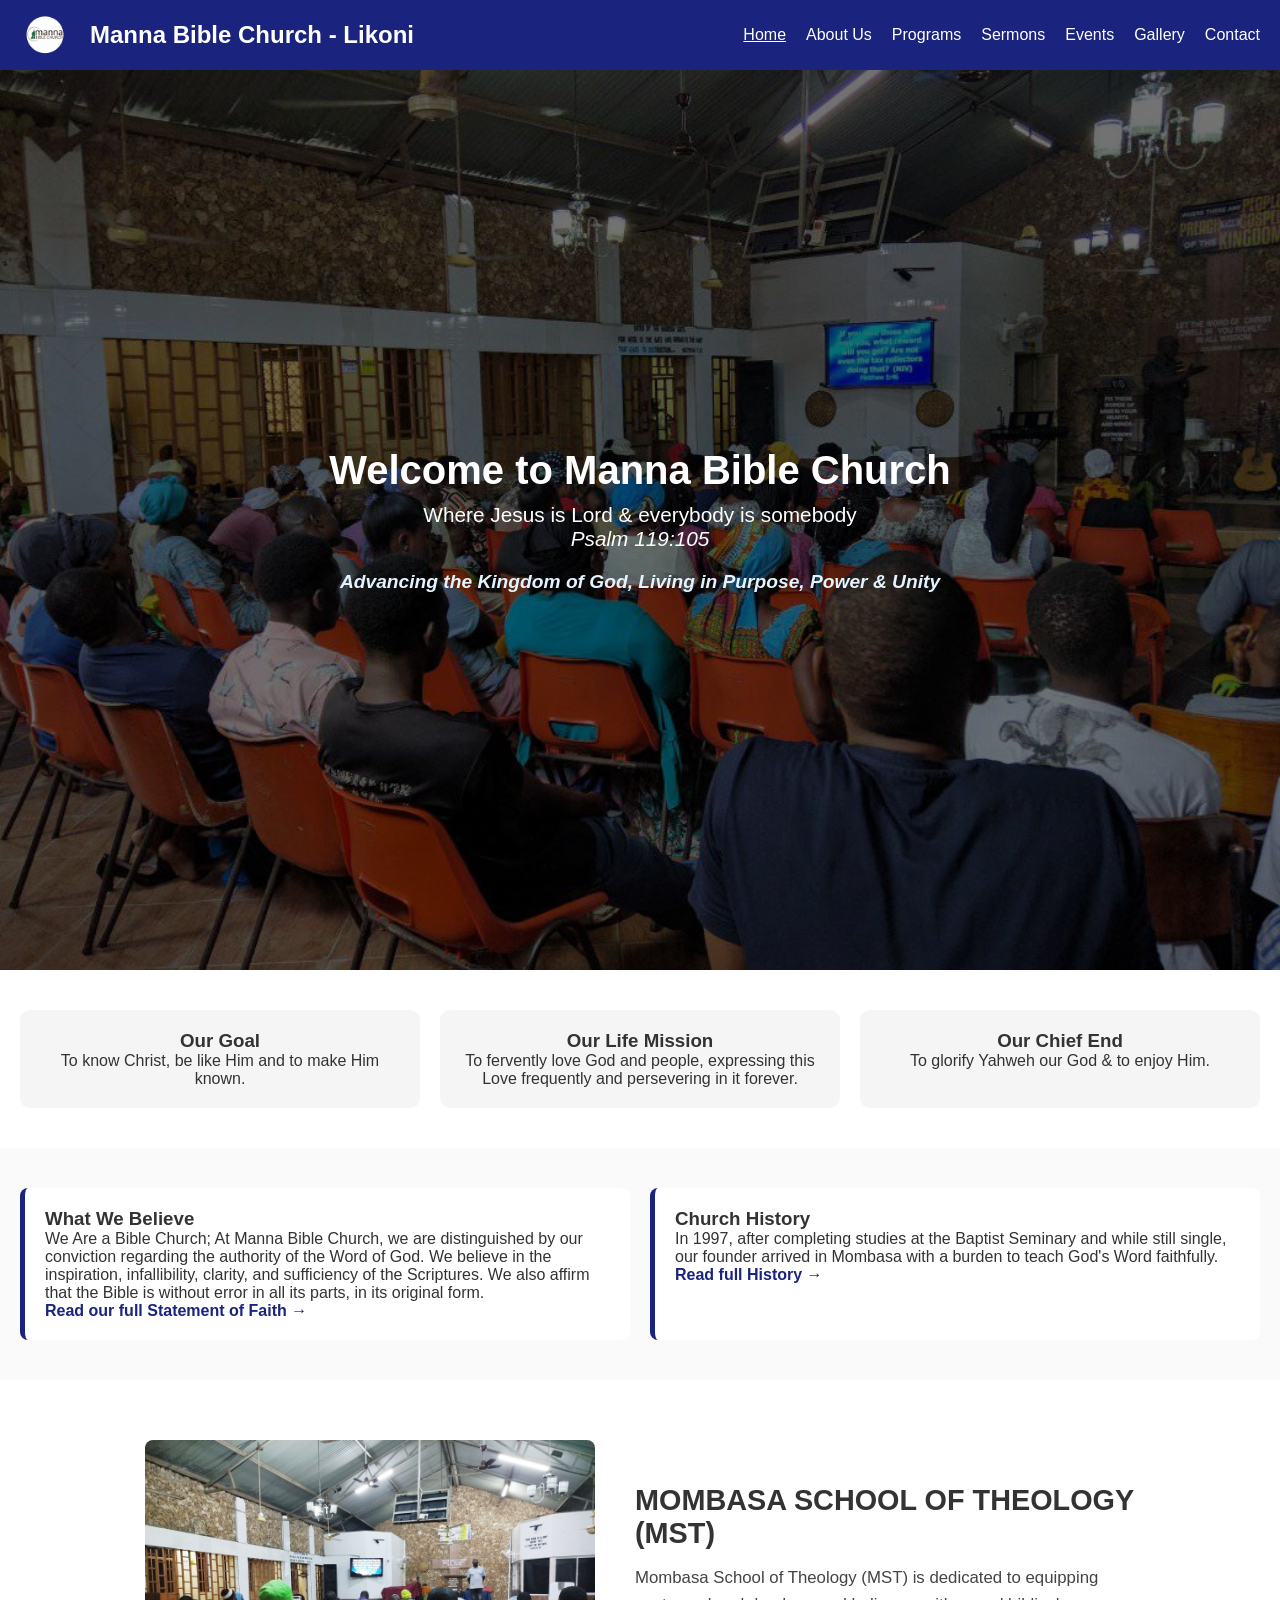
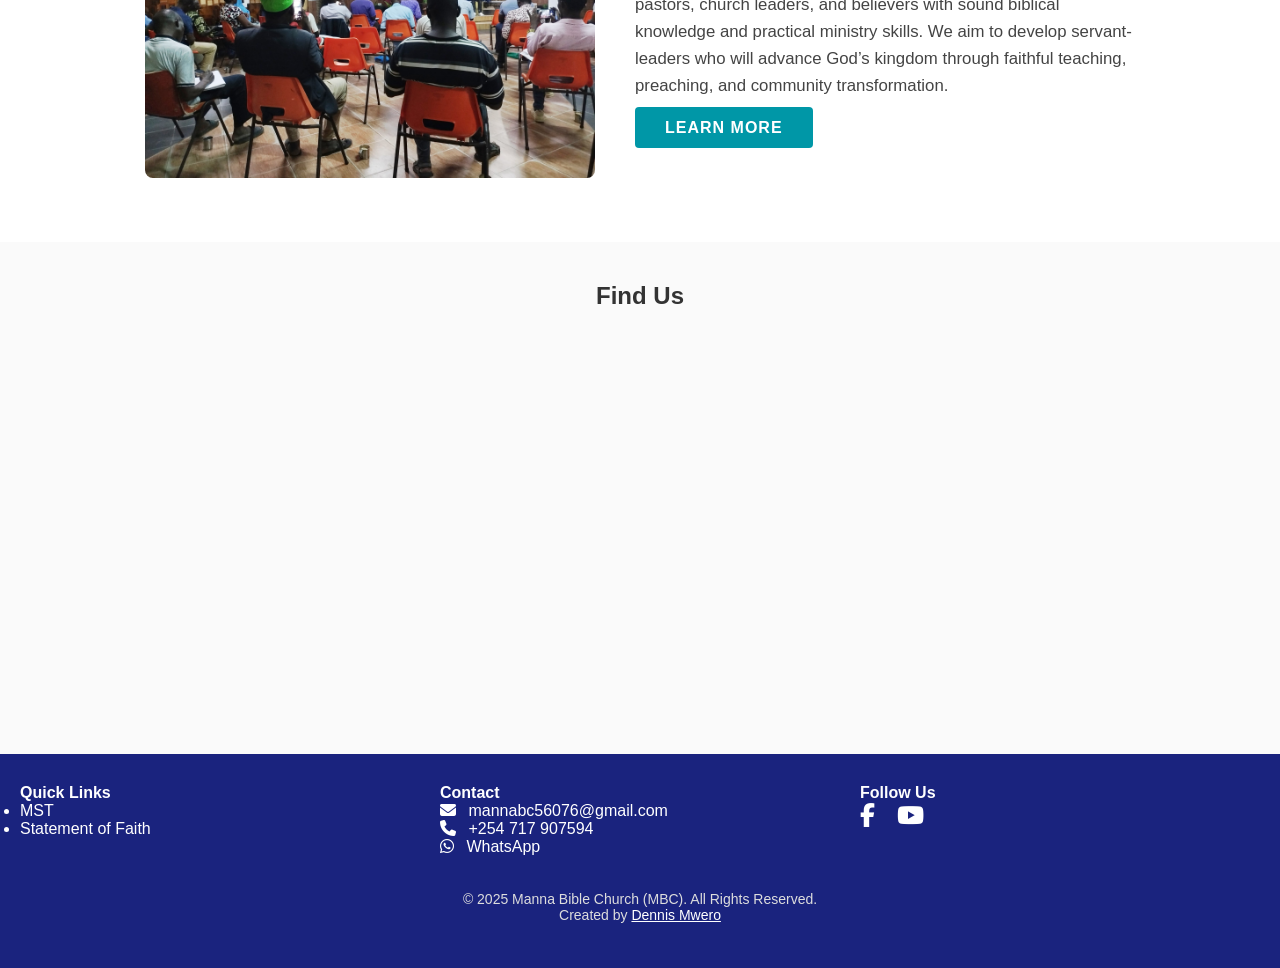
<file: index.html>
<!DOCTYPE html>
<html lang="en">
<head>
  <meta charset="UTF-8">
  <meta name="viewport" content="width=device-width, initial-scale=1.0">
  <title>Manna Bible Church - Likoni</title>
  <link rel="stylesheet" href="assets/css/style.css">
  <script defer src="assets/js/script.js"></script>
  <!-- Font Awesome for icons -->
  <link rel="stylesheet" href="https://cdnjs.cloudflare.com/ajax/libs/font-awesome/6.5.0/css/all.min.css">
</head>
<body>

  <!-- Header / Navbar -->
  <header>
    <a href="index.html" class="logo">
        <img src="assets/images/logo.png" alt="Manna Bible Church Logo">
        <h1>Manna Bible Church - Likoni</h1>
    </a>
    <nav class="navbar">
      <ul class="nav-links">
        <li><a href="index.html" class="active">Home</a></li>
        <li><a href="about.html">About Us</a></li>
        <li><a href="programs.html">Programs</a></li>
        <li><a href="sermons.php">Sermons</a></li>
        <li><a href="events.php">Events</a></li>
        <li><a href="gallery.php">Gallery</a></li>
        <li><a href="contact.html">Contact</a></li>
      </ul>
      <div class="menu-toggle"><i class="fa-solid fa-bars"></i></div>
    </nav>
  </header>

  <!-- Hero / Welcome Section -->
  <section class="hero">
    <div class="overlay"></div>
    <div class="hero-text">
      <h2>Welcome to Manna Bible Church</h2>
      <p>Where Jesus is Lord & everybody is somebody <br><em>Psalm 119:105</em></p>
      <h3 class="theme">Advancing the Kingdom of God, Living in Purpose, Power & Unity</h3>
    </div>
  </section>

  <!-- Mission / Vision / Chief End -->
  <section class="mission-vision">
    <div class="grid-card">
      <h3>Our Goal</h3>
      <p>To know Christ, be like Him and to make Him known.</p>
    </div>
    <div class="grid-card">
      <h3>Our Life Mission</h3>
      <p>To fervently love God and people, expressing this Love frequently and persevering in it forever.</p>
    </div>
    <div class="grid-card">
      <h3>Our Chief End</h3>
      <p>To glorify Yahweh our God & to enjoy Him.</p>
    </div>
  </section>

  <!-- Beliefs & History -->
  <section class="info-section">
    <div class="info-box">
      <h3>What We Believe</h3>
      <p>We Are a Bible Church; At Manna Bible Church, we are distinguished by our conviction regarding the authority of the Word of God. We believe in the inspiration, infallibility, clarity, and sufficiency of the Scriptures. We also affirm that the Bible is without error in all its parts, in its original form.</p>
      <a href="statement-of-faith.html" class="read-more">Read our full Statement of Faith →</a>
    </div>
    <div class="info-box">
      <h3>Church History</h3>
      <p>In 1997, after completing studies at the Baptist Seminary and while still single, our founder arrived in Mombasa with a burden to teach God's Word faithfully.</p>
      <a href="history.html" class="read-more">Read full History →</a>
    </div>
  </section>

  <!-- Mombasa School of Theology -->
  <section class="mst-section">
    <div class="mst-container">
      <div class="mst-image">
        <img src="assets/images/mst-photo.jpg" alt="Mombasa School of Theology">
      </div>
      <div class="mst-text">
        <h2>MOMBASA SCHOOL OF THEOLOGY (MST)</h2>
        <p>
          Mombasa School of Theology (MST) is dedicated to equipping pastors, church leaders, and believers 
          with sound biblical knowledge and practical ministry skills. We aim to develop servant-leaders 
          who will advance God’s kingdom through faithful teaching, preaching, and community transformation.
        </p>
        <a href="mst.html" class="mst-btn">LEARN MORE</a>
      </div>
    </div>
  </section>

  <!-- Map -->
  <section class="map-section">
    <h2>Find Us</h2>
    <iframe 
      src="https://www.google.com/maps/embed?pb=!1m14!1m8!1m3!1d7959.293229448197!2d39.6580617!3d-4.092138!3m2!1i1024!2i768!4f13.1!3m3!1m2!1s0x184013566a34d4f5%3A0xc1708e25f6cd2f73!2sManna%20Bible%20Church!5e0!3m2!1sen!2ske!4v1757746259543!5m2!1sen!2ske" 
      width="100%" height="400" style="border:0;" allowfullscreen loading="lazy">
    </iframe>
  </section>

  <!-- Footer -->
  <footer>
    <div class="footer-content">
      <div class="quick-links">
        <h4>Quick Links</h4>
        <ul>
          <li><a href="mst.html">MST</a></li>
          <li><a href="statement-of-faith.html">Statement of Faith</a></li>
        </ul>
      </div>

      <div class="contact-info">
        <h4>Contact</h4>
        <p><i class="fa-solid fa-envelope"></i> <a href="mailto:mannabc56076@gmail.com">mannabc56076@gmail.com</a></p>
        <p><i class="fa-solid fa-phone"></i> <a href="tel:+254717907594">+254 717 907594</a></p>
        <p><i class="fa-brands fa-whatsapp"></i> <a href="https://wa.me/254717907594" target="_blank">WhatsApp</a></p>
      </div>

      <div class="socials">
        <h4>Follow Us</h4>
        <div class="social-icons">
          <a href="https://www.facebook.com/share/16YwfMuJMT/" target="_blank"><i class="fa-brands fa-facebook-f"></i></a>
          <a href="https://youtube.com/@dalmasnzai2746?si=pbBVOrkEGIsOZNfR" target="_blank"><i class="fa-brands fa-youtube"></i></a>
        </div>
      </div>
    </div>

    <div class="footer-bottom">
      <p>© 2025 Manna Bible Church (MBC). All Rights Reserved.</p>
      <p>Created by <a href="https://www.facebook.com/share/1DKm1beyDE/" target="_blank">Dennis Mwero</a></p>
    </div>
  </footer>

</body>
</html>
</file>
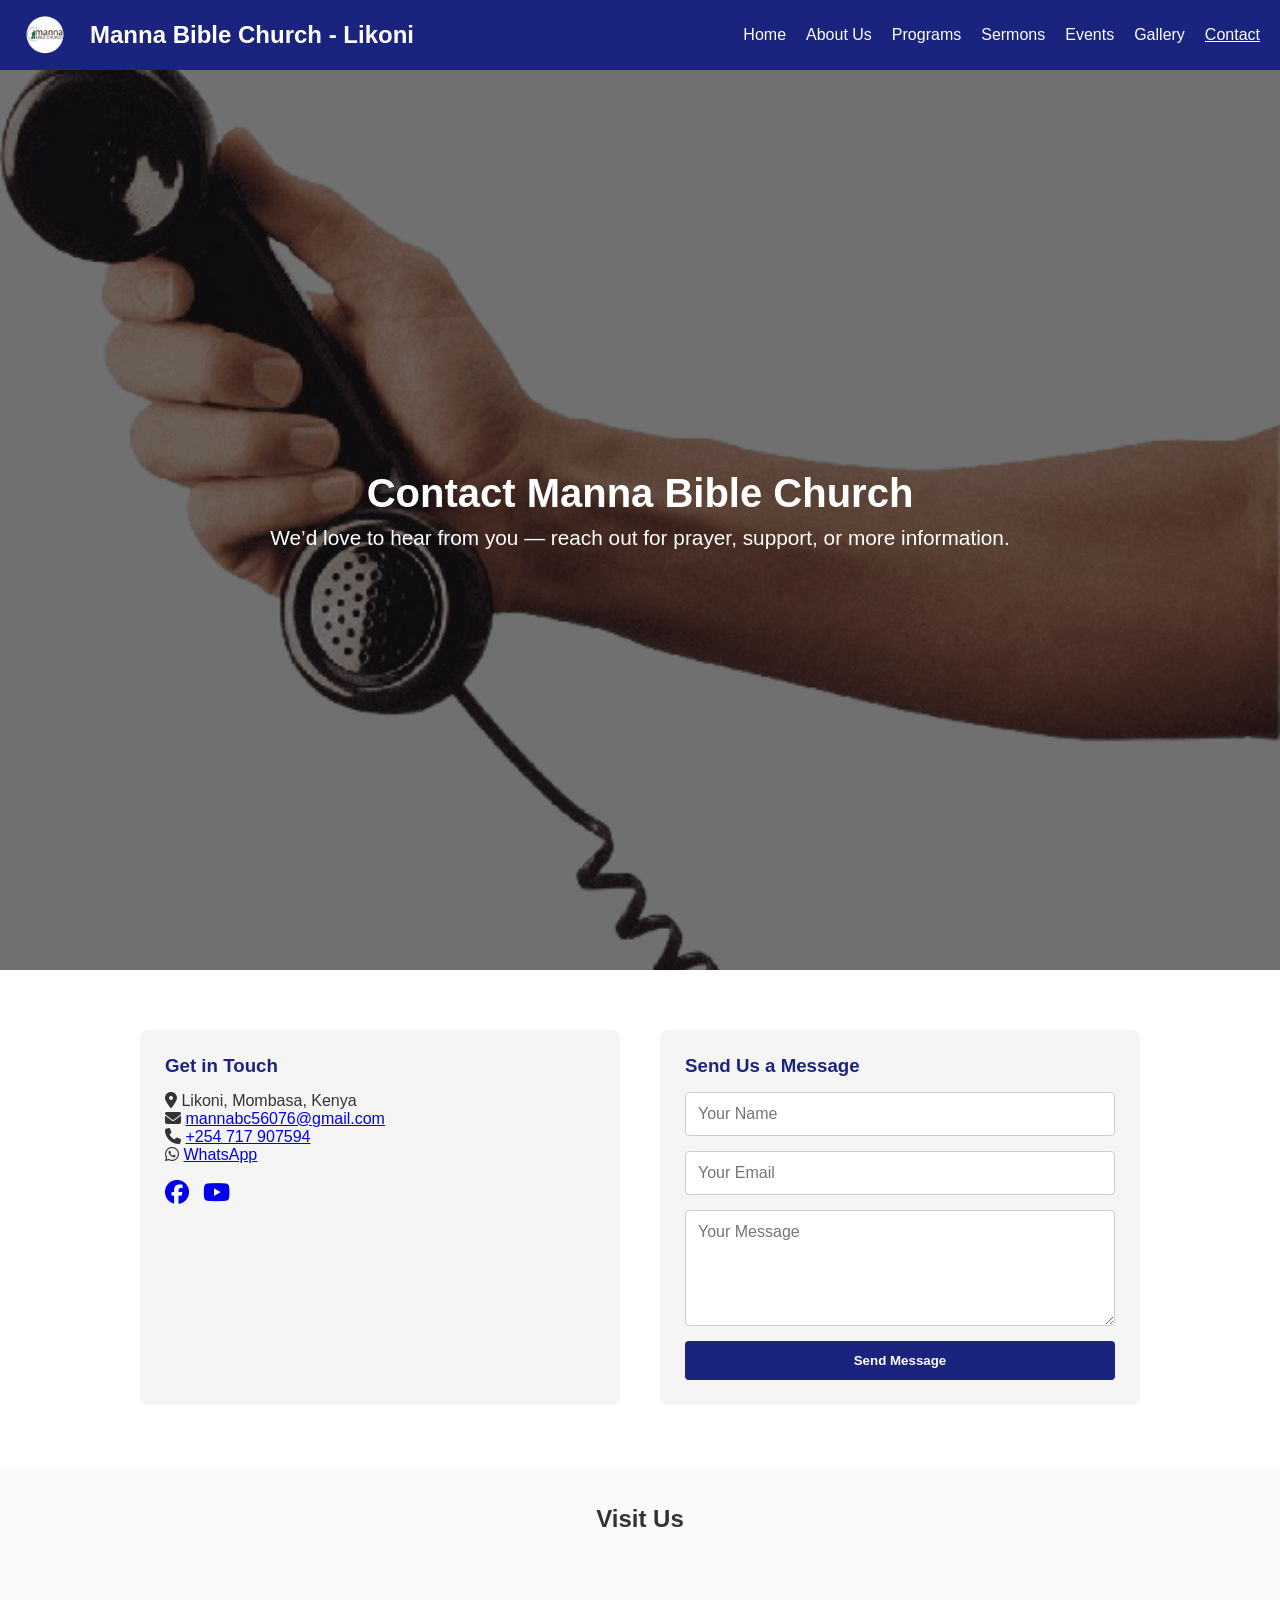
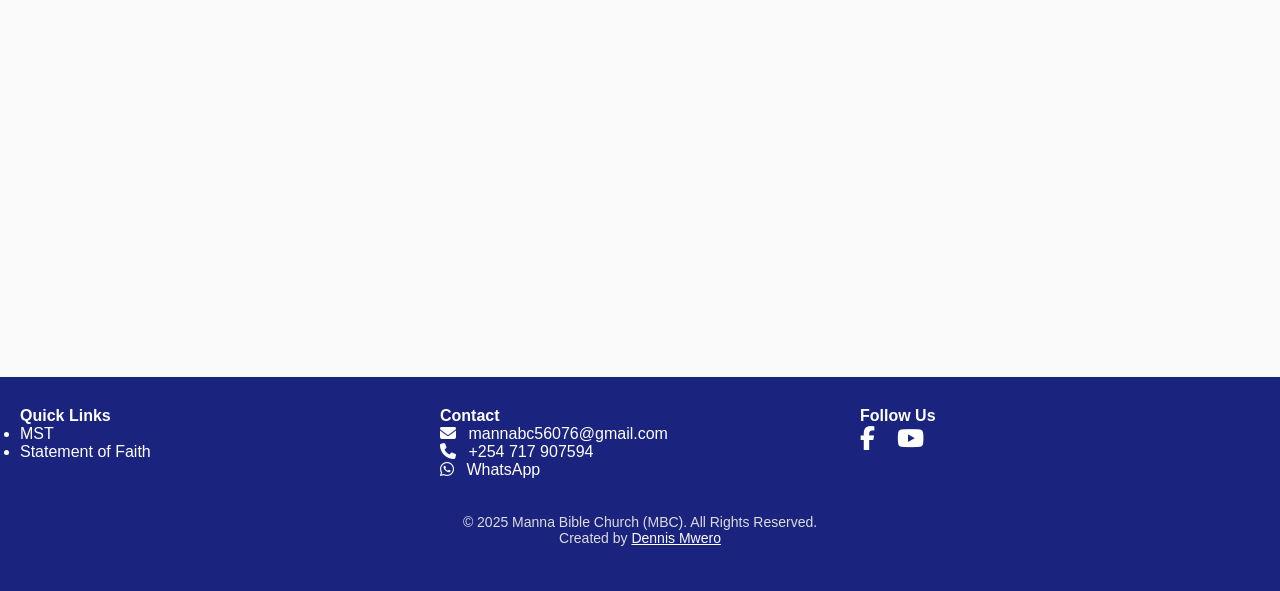
<file: contact.html>
<!DOCTYPE html>
<html lang="en">
<head>
  <meta charset="UTF-8">
  <meta name="viewport" content="width=device-width, initial-scale=1.0">
  <title>Contact Us | Manna Bible Church - Likoni</title>
  <link rel="stylesheet" href="assets/css/style.css">
  <script defer src="assets/js/script.js"></script>
  <link rel="stylesheet" href="https://cdnjs.cloudflare.com/ajax/libs/font-awesome/6.5.0/css/all.min.css">
</head>
<body>

  <!-- ✅ ALERT SECTION -->
  <script>
    document.addEventListener("DOMContentLoaded", function() {
      const params = new URLSearchParams(window.location.search);
      if (params.has("status")) {
        if (params.get("status") === "success") {
          alert("✅ Your message has been sent successfully! Thank you for reaching out.");
        } else if (params.get("status") === "error") {
          alert("❌ Oops! Something went wrong. Please try again.");
        }
      }
    });
  </script>

  <!-- Header / Navbar -->
  <header>
    <a href="index.html" class="logo">
      <img src="assets/images/logo.png" alt="Manna Bible Church Logo">
      <h1>Manna Bible Church - Likoni</h1>
    </a>
    <nav class="navbar">
      <ul class="nav-links">
        <li><a href="index.html">Home</a></li>
        <li><a href="about.html">About Us</a></li>
        <li><a href="programs.html">Programs</a></li>
        <li><a href="sermons.php">Sermons</a></li>
        <li><a href="events.php">Events</a></li>
        <li><a href="gallery.php">Gallery</a></li>
        <li><a href="contact.html" class="active">Contact</a></li>
      </ul>
      <div class="menu-toggle"><i class="fa-solid fa-bars"></i></div>
    </nav>
  </header>

  <!-- Contact Hero Section -->
  <section class="hero" style="background: url('assets/images/contact-bg.webp') no-repeat center/cover;">
    <div class="overlay"></div>
    <div class="hero-text">
      <h2>Contact Manna Bible Church</h2>
      <p>We’d love to hear from you — reach out for prayer, support, or more information.</p>
    </div>
  </section>

  <!-- Contact Info and Form -->
  <section class="contact-section">
    <div class="contact-container">
      <!-- Contact Info -->
      <div class="contact-info-box">
        <h3>Get in Touch</h3>
        <p><i class="fa-solid fa-location-dot"></i> Likoni, Mombasa, Kenya</p>
        <p><i class="fa-solid fa-envelope"></i> <a href="mailto:mannabc56076@gmail.com">mannabc56076@gmail.com</a></p>
        <p><i class="fa-solid fa-phone"></i> <a href="tel:+254717907594">+254 717 907594</a></p>
        <p><i class="fa-brands fa-whatsapp"></i> <a href="https://wa.me/254717907594" target="_blank">WhatsApp</a></p>

        <div class="social-icons" style="margin-top: 15px;">
          <a href="https://www.facebook.com/share/16YwfMuJMT/" target="_blank"><i class="fa-brands fa-facebook"></i></a>
          <a href="https://youtube.com/@dalmasnzai2746?si=pbBVOrkEGIsOZNfR" target="_blank"><i class="fa-brands fa-youtube"></i></a>
        </div>
      </div>

      <!-- Contact Form -->
      <div class="contact-form-box">
        <h3>Send Us a Message</h3>
        <form action="send_message.php" method="POST">
          <input type="text" name="name" placeholder="Your Name" required>
          <input type="email" name="email" placeholder="Your Email" required>
          <textarea name="message" rows="5" placeholder="Your Message" required></textarea>
          <button type="submit">Send Message</button>
        </form>
      </div>
    </div>
  </section>

  <!-- Map Section -->
  <section class="map-section">
    <h2>Visit Us</h2>
    <iframe
      src="https://www.google.com/maps/embed?pb=!1m14!1m8!1m3!1d7959.293229448197!2d39.6580617!3d-4.092138!3m2!1i1024!2i768!4f13.1!3m3!1m2!1s0x184013566a34d4f5%3A0xc1708e25f6cd2f73!2sManna%20Bible%20Church!5e0!3m2!1sen!2ske!4v1757746259543!5m2!1sen!2ske"
      width="100%" height="400" style="border:0;" allowfullscreen loading="lazy">
    </iframe>
  </section>

  <!-- Footer -->
  <footer>
    <div class="footer-content">
      <div class="quick-links">
        <h4>Quick Links</h4>
        <ul>
          <li><a href="mst.html">MST</a></li>
          <li><a href="statement-of-faith.html">Statement of Faith</a></li>
        </ul>
      </div>

      <div class="contact-info">
        <h4>Contact</h4>
        <p><i class="fa-solid fa-envelope"></i> <a href="mailto:mannabc56076@gmail.com">mannabc56076@gmail.com</a></p>
        <p><i class="fa-solid fa-phone"></i> <a href="tel:+254717907594">+254 717 907594</a></p>
        <p><i class="fa-brands fa-whatsapp"></i> <a href="https://wa.me/254717907594" target="_blank">WhatsApp</a></p>
      </div>

      <div class="socials">
        <h4>Follow Us</h4>
        <div class="social-icons">
          <a href="https://www.facebook.com/share/16YwfMuJMT/" target="_blank"><i class="fa-brands fa-facebook-f"></i></a>
          <a href="https://youtube.com/@dalmasnzai2746?si=pbBVOrkEGIsOZNfR" target="_blank"><i class="fa-brands fa-youtube"></i></a>
        </div>
      </div>
    </div>

    <div class="footer-bottom">
      <p>© 2025 Manna Bible Church (MBC). All Rights Reserved.</p>
      <p>Created by <a href="https://www.facebook.com/share/1DKm1beyDE/" target="_blank">Dennis Mwero</a></p>
    </div>
  </footer>

</body>
</html>
</file>
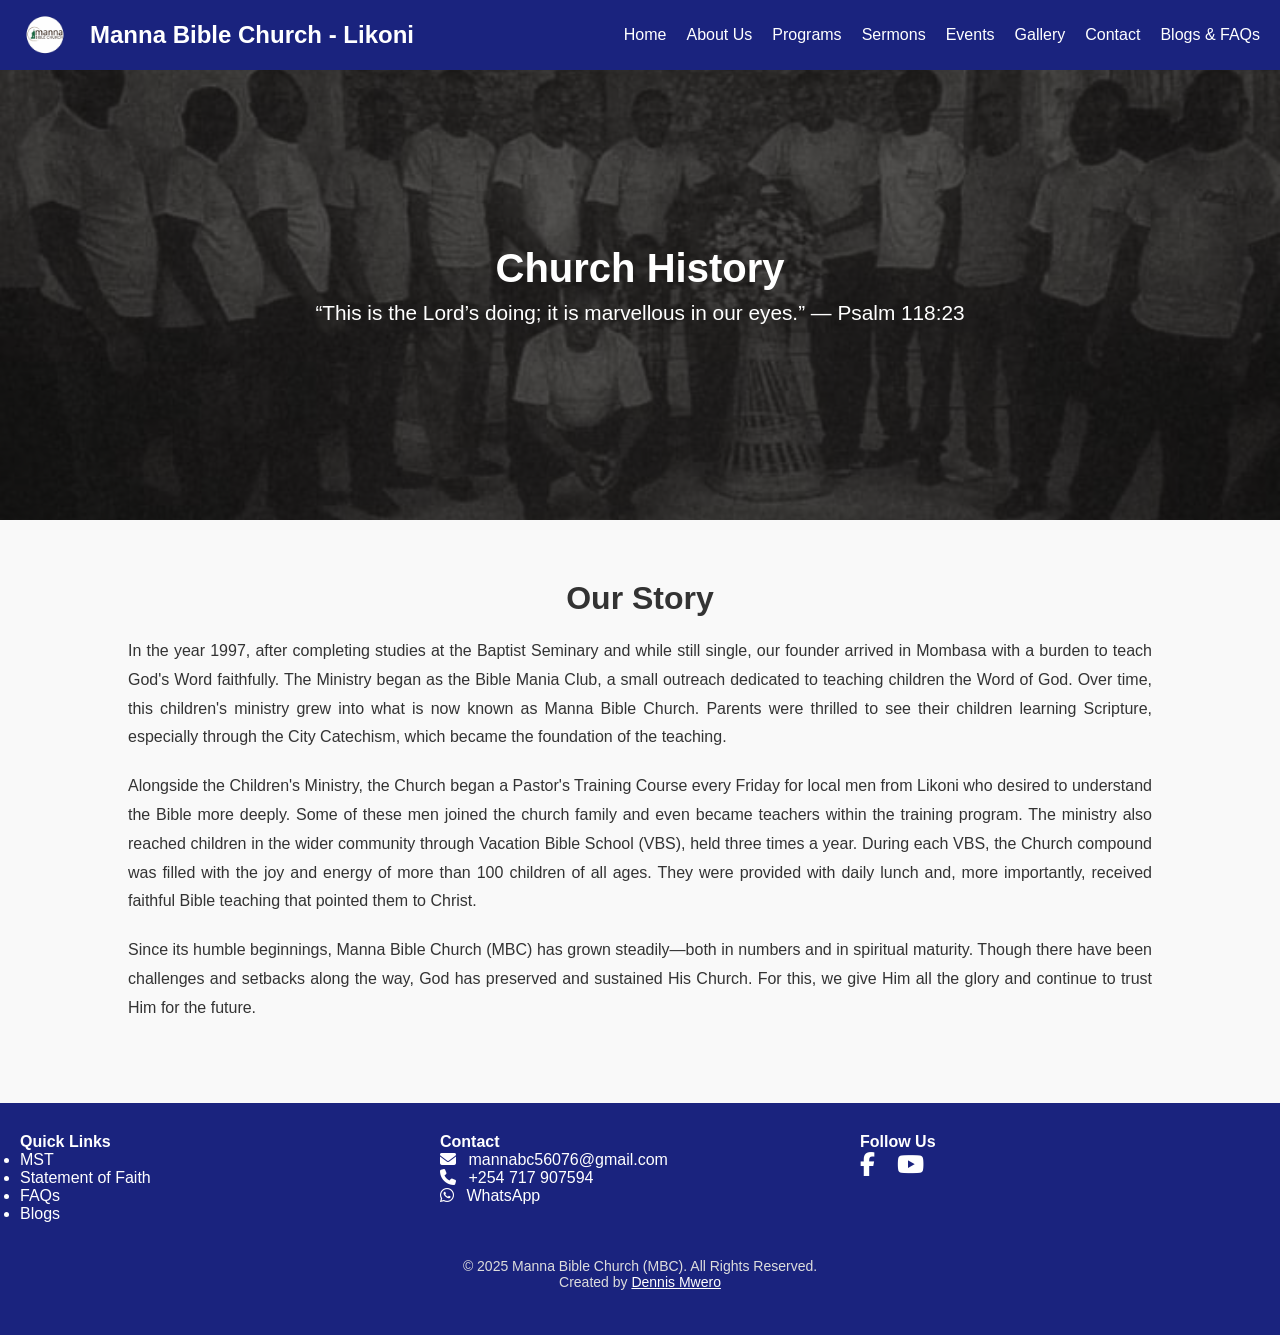
<file: history.html>
<!DOCTYPE html>
<html lang="en">
<head>
  <meta charset="UTF-8">
  <meta name="viewport" content="width=device-width, initial-scale=1.0">
  <title>Church History | Manna Bible Church - Likoni</title>
  <link rel="stylesheet" href="assets/css/style.css">
  <script defer src="assets/js/script.js"></script>
  <link rel="stylesheet" href="https://cdnjs.cloudflare.com/ajax/libs/font-awesome/6.5.0/css/all.min.css">
</head>
<body>

  <!-- Header / Navbar -->
  <header>
    <a href="index.html" class="logo">
      <img src="assets/images/logo.png" alt="Manna Bible Church Logo">
      <h1>Manna Bible Church - Likoni</h1>
    </a>
    <nav class="navbar">
      <ul class="nav-links">
        <li><a href="index.html">Home</a></li>
        <li><a href="about.html">About Us</a></li>
        <li><a href="programs.html">Programs</a></li>
        <li><a href="sermons.php">Sermons</a></li>
        <li><a href="events.php">Events</a></li>
        <li><a href="gallery.php">Gallery</a></li>
        <li><a href="contact.html">Contact</a></li>
        <li><a href="blogs.php">Blogs & FAQs</a></li>
      </ul>
      <div class="menu-toggle"><i class="fa-solid fa-bars"></i></div>
    </nav>
  </header>

  <!-- Hero Section -->
  <section class="hero history-hero">
    <div class="overlay"></div>
    <div class="hero-text">
      <h2>Church History</h2>
      <p>“This is the Lord’s doing; it is marvellous in our eyes.” — Psalm 118:23</p>
    </div>
  </section>

  <!-- History Content -->
  <section class="history-content">
    <div class="container">
      <h2>Our Story</h2>
      <p>
        In the year 1997, after completing studies at the Baptist Seminary and while still single, our founder arrived in Mombasa with a burden to teach God's Word faithfully. The Ministry began as the Bible Mania Club, a small outreach dedicated to teaching children the Word of God. Over time, this children's ministry grew into what is now known as Manna Bible Church. Parents were thrilled to see their children learning Scripture, especially through the City Catechism, which became the foundation of the teaching.
      </p>
      <p>
        Alongside the Children's Ministry, the Church began a Pastor's Training Course every Friday for local men from Likoni who desired to understand the Bible more deeply. Some of these men joined the church family and even became teachers within the training program. The ministry also reached children in the wider community through Vacation Bible School (VBS), held three times a year. During each VBS, the Church compound was filled with the joy and energy of more than 100 children of all ages. They were provided with daily lunch and, more importantly, received faithful Bible teaching that pointed them to Christ.
      </p>
      <p>
        Since its humble beginnings, Manna Bible Church (MBC) has grown steadily—both in numbers and in spiritual maturity. Though there have been challenges and setbacks along the way, God has preserved and sustained His Church. For this, we give Him all the glory and continue to trust Him for the future.
      </p>
    </div>
  </section>

  <!-- Footer -->
  <footer>
    <div class="footer-content">
      <div class="quick-links">
        <h4>Quick Links</h4>
        <ul>
          <li><a href="mst.html">MST</a></li>
          <li><a href="statement-of-faith.html">Statement of Faith</a></li>
          <li><a href="blogs.php">FAQs</a></li>
          <li><a href="blogs.php">Blogs</a></li>
        </ul>
      </div>

      <div class="contact-info">
        <h4>Contact</h4>
        <p><i class="fa-solid fa-envelope"></i> <a href="mailto:mannabc56076@gmail.com">mannabc56076@gmail.com</a></p>
        <p><i class="fa-solid fa-phone"></i> <a href="tel:+254717907594">+254 717 907594</a></p>
        <p><i class="fa-brands fa-whatsapp"></i> <a href="https://wa.me/254717907594" target="_blank">WhatsApp</a></p>
      </div>

      <div class="socials">
        <h4>Follow Us</h4>
        <div class="social-icons">
          <a href="https://www.facebook.com/share/16YwfMuJMT/" target="_blank"><i class="fa-brands fa-facebook-f"></i></a>
          <a href="https://youtube.com/@dalmasnzai2746?si=pbBVOrkEGIsOZNfR" target="_blank"><i class="fa-brands fa-youtube"></i></a>
        </div>
      </div>
    </div>

    <div class="footer-bottom">
      <p>© 2025 Manna Bible Church (MBC). All Rights Reserved.</p>
      <p>Created by <a href="https://www.facebook.com/share/1DKm1beyDE/" target="_blank">Dennis Mwero</a></p>
    </div>
  </footer>

</body>
</html>
</file>
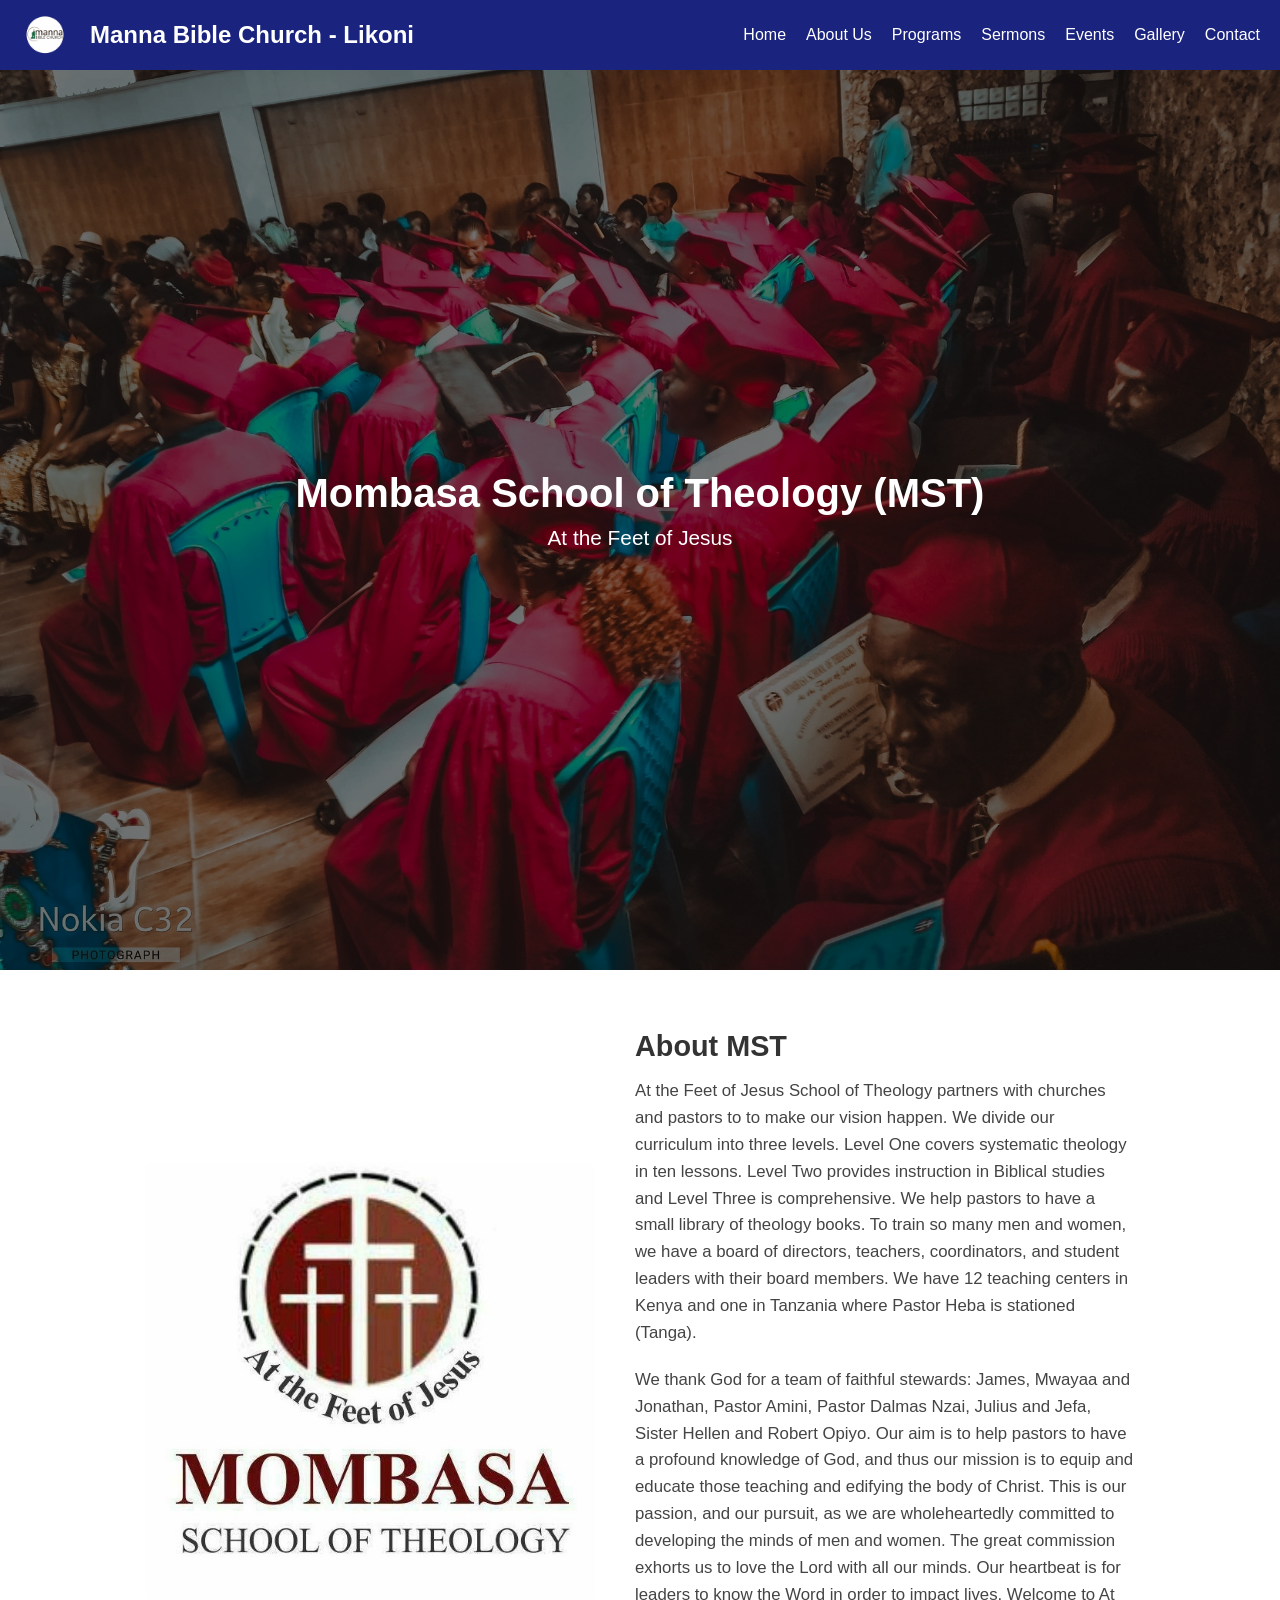
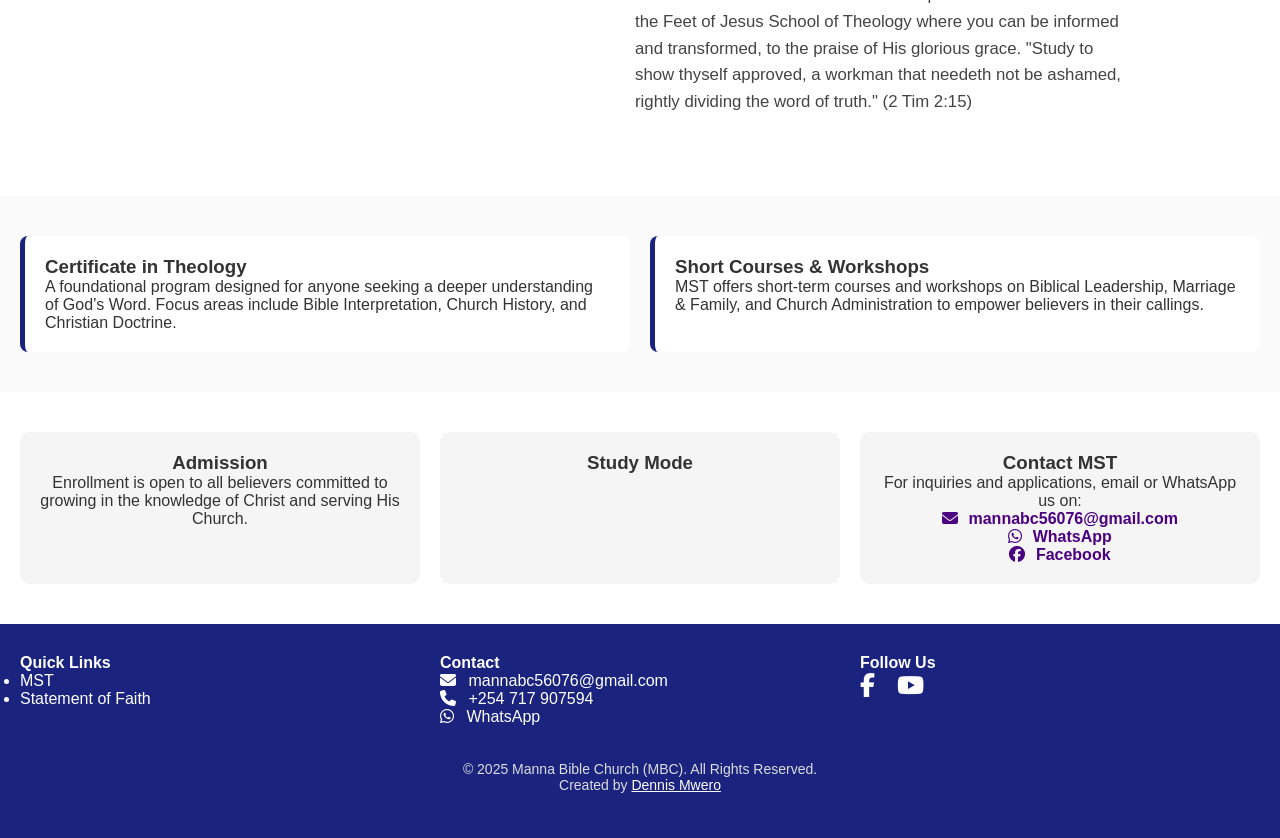
<file: mst.html>
<!DOCTYPE html>
<html lang="en">
<head>
  <meta charset="UTF-8">
  <meta name="viewport" content="width=device-width, initial-scale=1.0">
  <title>Mombasa School of Theology (MST) | Manna Bible Church</title>
  <link rel="stylesheet" href="assets/css/style.css">
  <script defer src="assets/js/script.js"></script>
  <link rel="stylesheet" href="https://cdnjs.cloudflare.com/ajax/libs/font-awesome/6.5.0/css/all.min.css">
</head>
<body>

  <!-- Header / Navbar -->
  <header>
    <a href="index.html" class="logo">
      <img src="assets/images/logo.png" alt="Manna Bible Church Logo">
      <h1>Manna Bible Church - Likoni</h1>
    </a>
    <nav class="navbar">
      <ul class="nav-links">
        <li><a href="index.html">Home</a></li>
        <li><a href="about.html">About Us</a></li>
        <li><a href="programs.html">Programs</a></li>
        <li><a href="sermons.php">Sermons</a></li>
        <li><a href="events.php">Events</a></li>
        <li><a href="gallery.php">Gallery</a></li>
        <li><a href="contact.html">Contact</a></li>
      </ul>
      <div class="menu-toggle"><i class="fa-solid fa-bars"></i></div>
    </nav>
  </header>

  <!-- Hero Section -->
  <section class="hero" style="background:url('assets/images/mst-hero.webp') center/cover no-repeat;">
    <div class="overlay"></div>
    <div class="hero-text">
      <h2>Mombasa School of Theology (MST)</h2>
      <p>At the Feet of Jesus</p>
    </div>
  </section>

  <!-- MST About -->
  <section class="mst-section">
    <div class="mst-container">
      <div class="mst-image">
        <img src="assets/images/mst-bg.jpg" alt="Mombasa School of Theology">
      </div>
      <div class="mst-text">
        <h2>About MST</h2>
        <p>
          At the Feet of Jesus School of Theology partners with churches and pastors to to make our vision happen. 
We divide our curriculum into three levels. Level One covers systematic theology in ten lessons. Level Two provides instruction in Biblical studies and Level Three is comprehensive. We help pastors to have a small library of theology books. To train so many men and women, we have a board of directors, teachers, coordinators, and student leaders with their board members. 
We have 12 teaching centers in Kenya and one in Tanzania where Pastor Heba is stationed (Tanga).
        </p>
        <p>
          We thank God for a team of faithful stewards: James, Mwayaa and Jonathan, Pastor Amini, Pastor Dalmas Nzai, Julius and Jefa, Sister Hellen and Robert Opiyo. 
Our aim is to help pastors to have a profound knowledge of God, and thus our mission is to equip and educate those teaching and edifying the body of Christ. This is our passion, and our pursuit, as we are wholeheartedly committed to developing the minds of men and women. 
The great commission exhorts us to love the Lord with all our minds. Our heartbeat is for leaders to know the Word in order to impact lives. 
Welcome to At the Feet of Jesus School of Theology where you can be informed and transformed, to the praise of His glorious grace. 
"Study to show thyself approved, a workman that needeth not be ashamed, rightly dividing the word of truth." (2 Tim 2:15)
        </p>
      </div>
    </div>
  </section>

  <!-- Programs Offered -->
  <section class="info-section">
    <div class="info-box">
      <h3>Certificate in Theology</h3>
      <p>
        A foundational program designed for anyone seeking a deeper understanding of God’s Word.
        Focus areas include Bible Interpretation, Church History, and Christian Doctrine.
      </p>
    </div>
    </div>
    <div class="info-box">
      <h3>Short Courses & Workshops</h3>
      <p>
        MST offers short-term courses and workshops on Biblical Leadership, Marriage & Family, and
        Church Administration to empower believers in their callings.
      </p>
    </div>
  </section>

  <!-- Enrollment Section -->
  <section class="mission-vision">
    <div class="grid-card">
      <h3>Admission</h3>
      <p>Enrollment is open to all believers committed to growing in the knowledge of Christ and serving His Church.</p>
    </div>
    <div class="grid-card">
      <h3>Study Mode</h3>
      <p></p>
    </div>
    <div class="grid-card">
    <h3>Contact MST</h3>

    <p>
        For inquiries and applications, email or WhatsApp us on: <br>
        <i class="fa-solid fa-envelope"></i> <a href="mailto:mannabc56076@gmail.com">mannabc56076@gmail.com</a>
    </p>

    <p>
        <i class="fa-brands fa-whatsapp"></i>
        <a href="https://wa.me/254717907594" target="_blank">WhatsApp</a>
    </p>

    <p>
        <i class="fa-brands fa-facebook"></i>
        <a href="https://www.facebook.com/MiguuniPaYesu" target="_blank">Facebook</a>
    </p>
</div>

  </section>

  <!-- Footer -->
  <footer>
    <div class="footer-content">
      <div class="quick-links">
        <h4>Quick Links</h4>
        <ul>
          <li><a href="mst.html">MST</a></li>
          <li><a href="statement-of-faith.html">Statement of Faith</a></li>
        </ul>
      </div>

      <div class="contact-info">
        <h4>Contact</h4>
        <p><i class="fa-solid fa-envelope"></i> <a href="mailto:mannabc56076@gmail.com">mannabc56076@gmail.com</a></p>
        <p><i class="fa-solid fa-phone"></i> <a href="tel:+254717907594">+254 717 907594</a></p>
        <p><i class="fa-brands fa-whatsapp"></i> <a href="https://wa.me/254717907594" target="_blank">WhatsApp</a></p>
      </div>

      <div class="socials">
        <h4>Follow Us</h4>
        <div class="social-icons">
          <a href="https://www.facebook.com/share/16YwfMuJMT/" target="_blank"><i class="fa-brands fa-facebook-f"></i></a>
          <a href="https://youtube.com/@dalmasnzai2746?si=pbBVOrkEGIsOZNfR" target="_blank"><i class="fa-brands fa-youtube"></i></a>
        </div>
      </div>
    </div>

    <div class="footer-bottom">
      <p>© 2025 Manna Bible Church (MBC). All Rights Reserved.</p>
      <p>Created by <a href="https://www.facebook.com/share/1DKm1beyDE/" target="_blank">Dennis Mwero</a></p>
    </div>
  </footer>

</body>
</html>
</file>
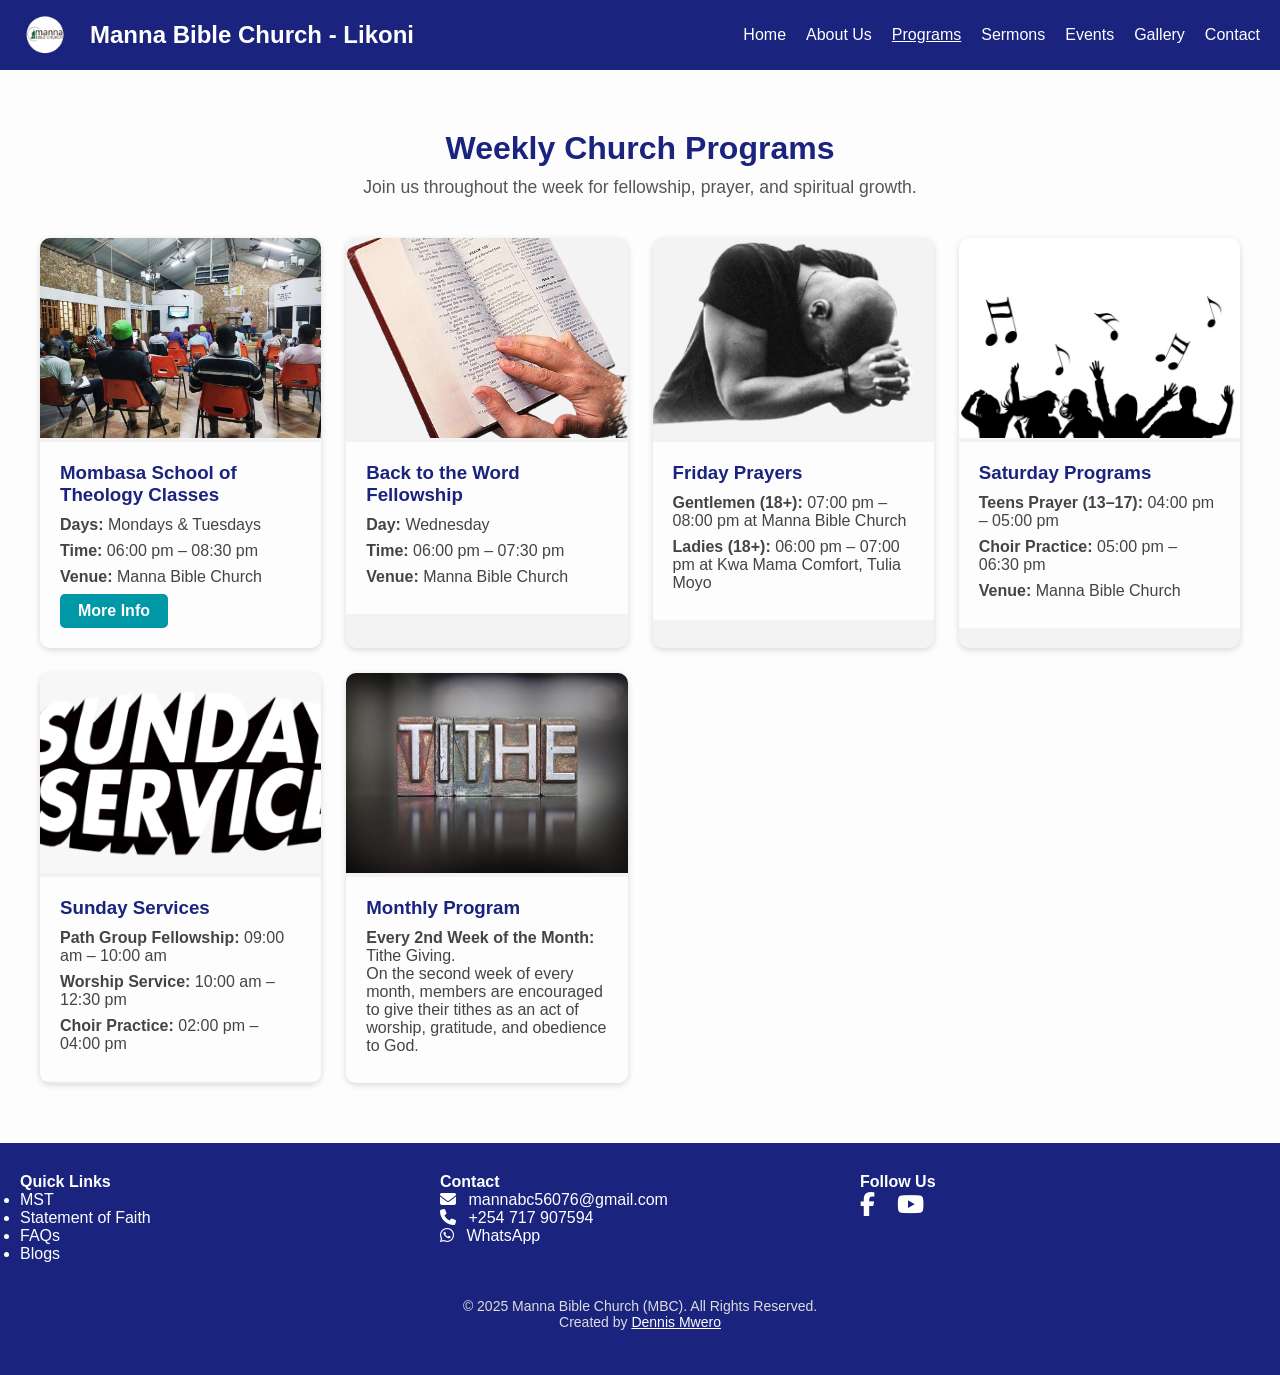
<file: programs.html>
<!DOCTYPE html>
<html lang="en">
<head>
  <meta charset="UTF-8" />
  <meta name="viewport" content="width=device-width, initial-scale=1.0" />
  <title>Programs - Manna Bible Church</title>
  <link rel="stylesheet" href="assets/css/style.css" />
  <link rel="stylesheet" href="assets\css\programs.css" />
  <script defer src="assets/js/script.js"></script>
  <link rel="stylesheet" href="https://cdnjs.cloudflare.com/ajax/libs/font-awesome/6.5.0/css/all.min.css" />
</head>
<body>

  <!-- Header / Navbar -->
  <header>
    <a href="index.html" class="logo">
      <img src="assets\images\logo.png" alt="Manna Bible Church Logo" />
      <h1>Manna Bible Church - Likoni</h1>
    </a>
    <nav class="navbar">
      <ul class="nav-links">
        <li><a href="index.html">Home</a></li>
        <li><a href="about.html">About Us</a></li>
        <li><a href="programs.html" class="active">Programs</a></li>
        <li><a href="sermons.php">Sermons</a></li>
        <li><a href="events.php">Events</a></li>
        <li><a href="gallery.php">Gallery</a></li>
        <li><a href="contact.html">Contact</a></li>
      </ul>
      <div class="menu-toggle"><i class="fa-solid fa-bars"></i></div>
    </nav>
  </header>

  <!-- Programs Section -->
  <section class="programs-section">
    <h2>Weekly Church Programs</h2>
    <p class="intro">Join us throughout the week for fellowship, prayer, and spiritual growth.</p>

    <div class="program-grid">

      <!-- MST Program -->
      <div class="program-card">
        <img src="assets\images\mst-photo.jpg" alt="Mombasa School of Theology" />
        <div class="program-info">
          <h3>Mombasa School of Theology Classes</h3>
          <p><strong>Days:</strong> Mondays & Tuesdays</p>
          <p><strong>Time:</strong> 06:00 pm – 08:30 pm</p>
          <p><strong>Venue:</strong> Manna Bible Church</p>
          <a href="mst.html" class="btn">More Info</a>
        </div>
      </div>

      <!-- Wednesday -->
      <div class="program-card">
        <img src="assets/images/btwf.jpg" alt="Back to the Word Fellowship" />
        <div class="program-info">
          <h3>Back to the Word Fellowship</h3>
          <p><strong>Day:</strong> Wednesday</p>
          <p><strong>Time:</strong> 06:00 pm – 07:30 pm</p>
          <p><strong>Venue:</strong> Manna Bible Church</p>
        </div>
      </div>

      <!-- Friday -->
      <div class="program-card">
        <img src="assets/images/prayer.jpg" alt="Friday Prayers" />
        <div class="program-info">
          <h3>Friday Prayers</h3>
          <p><strong>Gentlemen (18+):</strong> 07:00 pm – 08:00 pm at Manna Bible Church</p>
          <p><strong>Ladies (18+):</strong> 06:00 pm – 07:00 pm at Kwa Mama Comfort, Tulia Moyo</p>
        </div>
      </div>

      <!-- Saturday -->
      <div class="program-card">
        <img src="assets/images/teens.jpg" alt="Teens & Choir" />
        <div class="program-info">
          <h3>Saturday Programs</h3>
          <p><strong>Teens Prayer (13–17):</strong> 04:00 pm – 05:00 pm</p>
          <p><strong>Choir Practice:</strong> 05:00 pm – 06:30 pm</p>
          <p><strong>Venue:</strong> Manna Bible Church</p>
        </div>
      </div>

      <!-- Sunday -->
      <div class="program-card">
        <img src="assets/images/sunday.jpg" alt="Sunday Service" />
        <div class="program-info">
          <h3>Sunday Services</h3>
          <p><strong>Path Group Fellowship:</strong> 09:00 am – 10:00 am</p>
          <p><strong>Worship Service:</strong> 10:00 am – 12:30 pm</p>
          <p><strong>Choir Practice:</strong> 02:00 pm – 04:00 pm</p>
        </div>
      </div>

      <!-- Monthly -->
      <div class="program-card">
        <img src="assets/images/tithe.jpg" alt="Tithe Giving" />
        <div class="program-info">
          <h3>Monthly Program</h3>
          <p><strong>Every 2nd Week of the Month:</strong> Tithe Giving. <br>On the second week of every month, members are encouraged to give their tithes as an act of worship, gratitude, and obedience to God.</p>
        </div>
      </div>

    </div>
  </section>

  <!-- Footer -->
  <footer>
    <div class="footer-content">
      <div class="quick-links">
        <h4>Quick Links</h4>
        <ul>
          <li><a href="mst.html">MST</a></li>
          <li><a href="statement-of-faith.html">Statement of Faith</a></li>
          <li><a href="blogs.php">FAQs</a></li>
          <li><a href="blogs.php">Blogs</a></li>
        </ul>
      </div>

      <div class="contact-info">
        <h4>Contact</h4>
        <p><i class="fa-solid fa-envelope"></i> <a href="mailto:mannabc56076@gmail.com">mannabc56076@gmail.com</a></p>
        <p><i class="fa-solid fa-phone"></i> <a href="tel:+254717907594">+254 717 907594</a></p>
        <p><i class="fa-brands fa-whatsapp"></i> <a href="https://wa.me/254717907594" target="_blank">WhatsApp</a></p>
      </div>

      <div class="socials">
        <h4>Follow Us</h4>
        <div class="social-icons">
          <a href="https://www.facebook.com/share/16YwfMuJMT/" target="_blank"><i class="fa-brands fa-facebook-f"></i></a>
          <a href="https://youtube.com/@dalmasnzai2746?si=pbBVOrkEGIsOZNfR" target="_blank"><i class="fa-brands fa-youtube"></i></a>
        </div>
      </div>
    </div>

    <div class="footer-bottom">
      <p>© 2025 Manna Bible Church (MBC). All Rights Reserved.</p>
      <p>Created by <a href="https://www.facebook.com/share/1DKm1beyDE/" target="_blank">Dennis Mwero</a></p>
    </div>
  </footer>

</body>
</html>
</file>
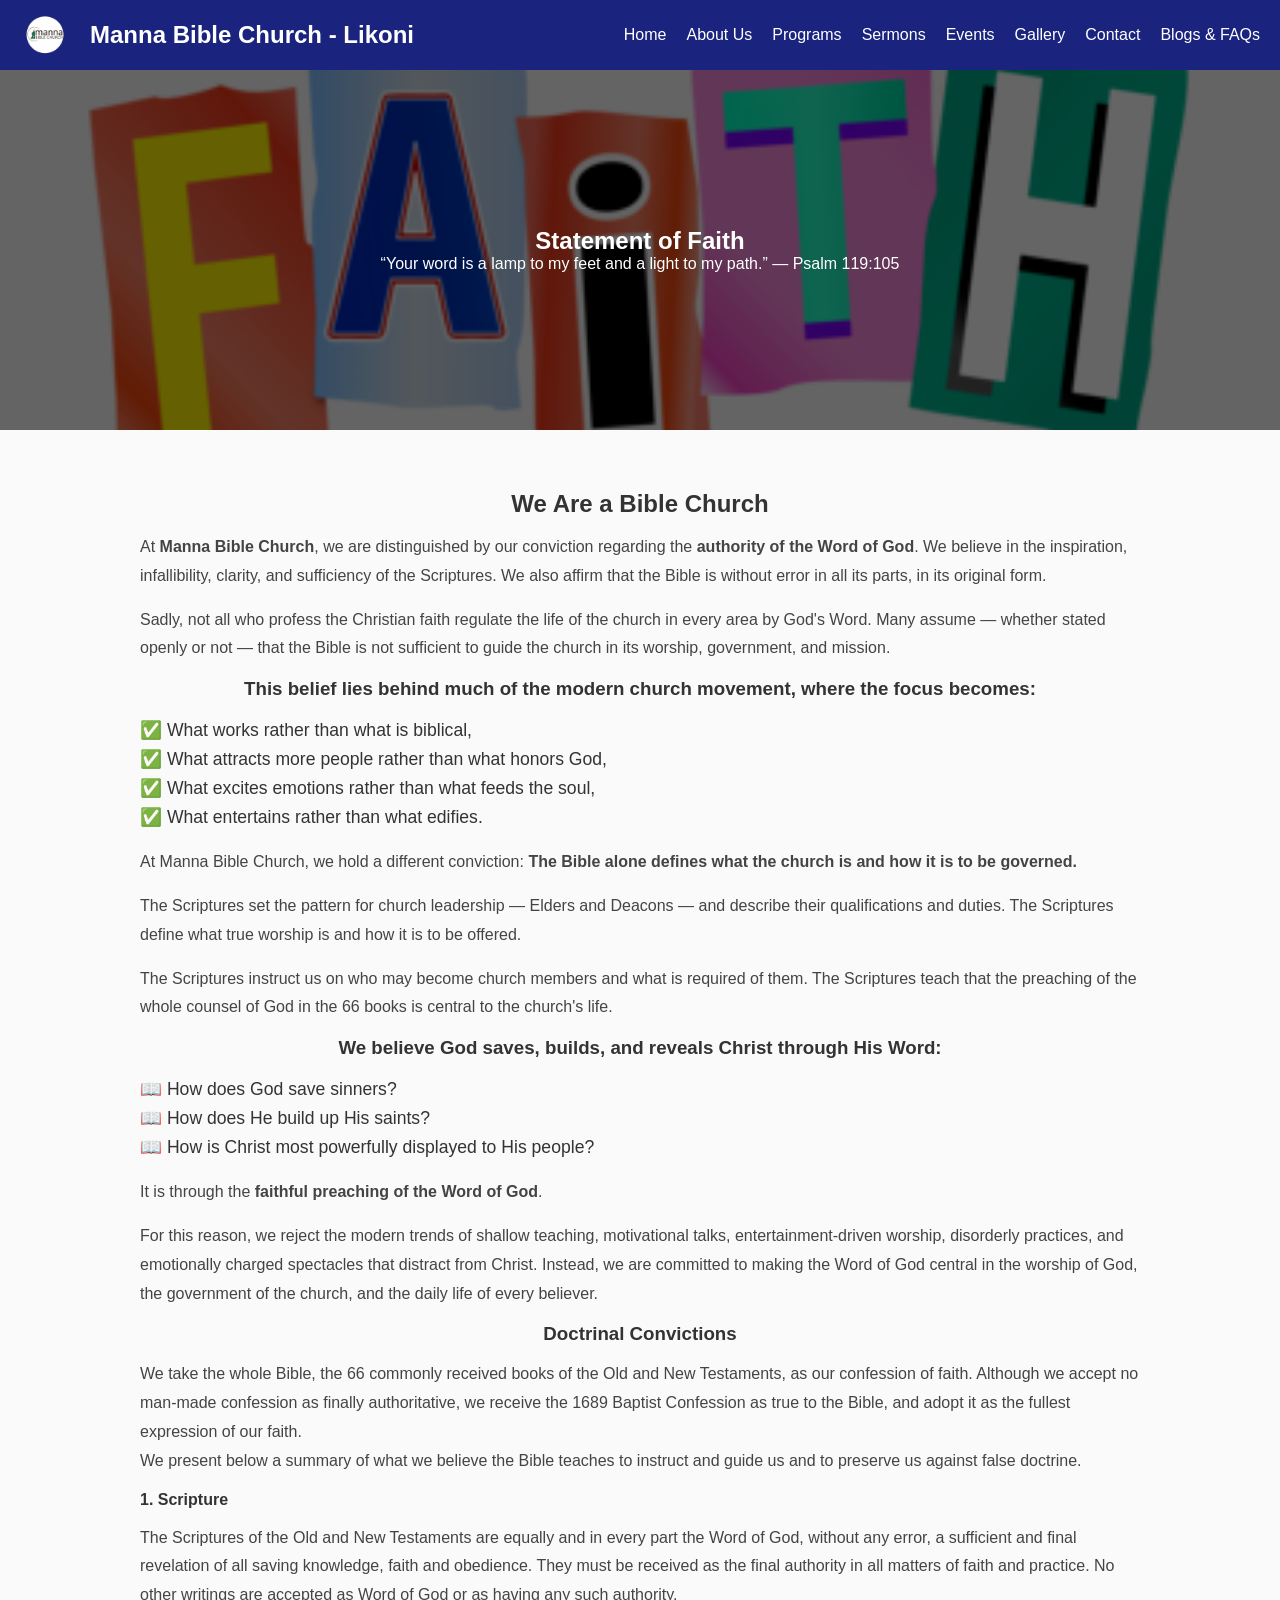
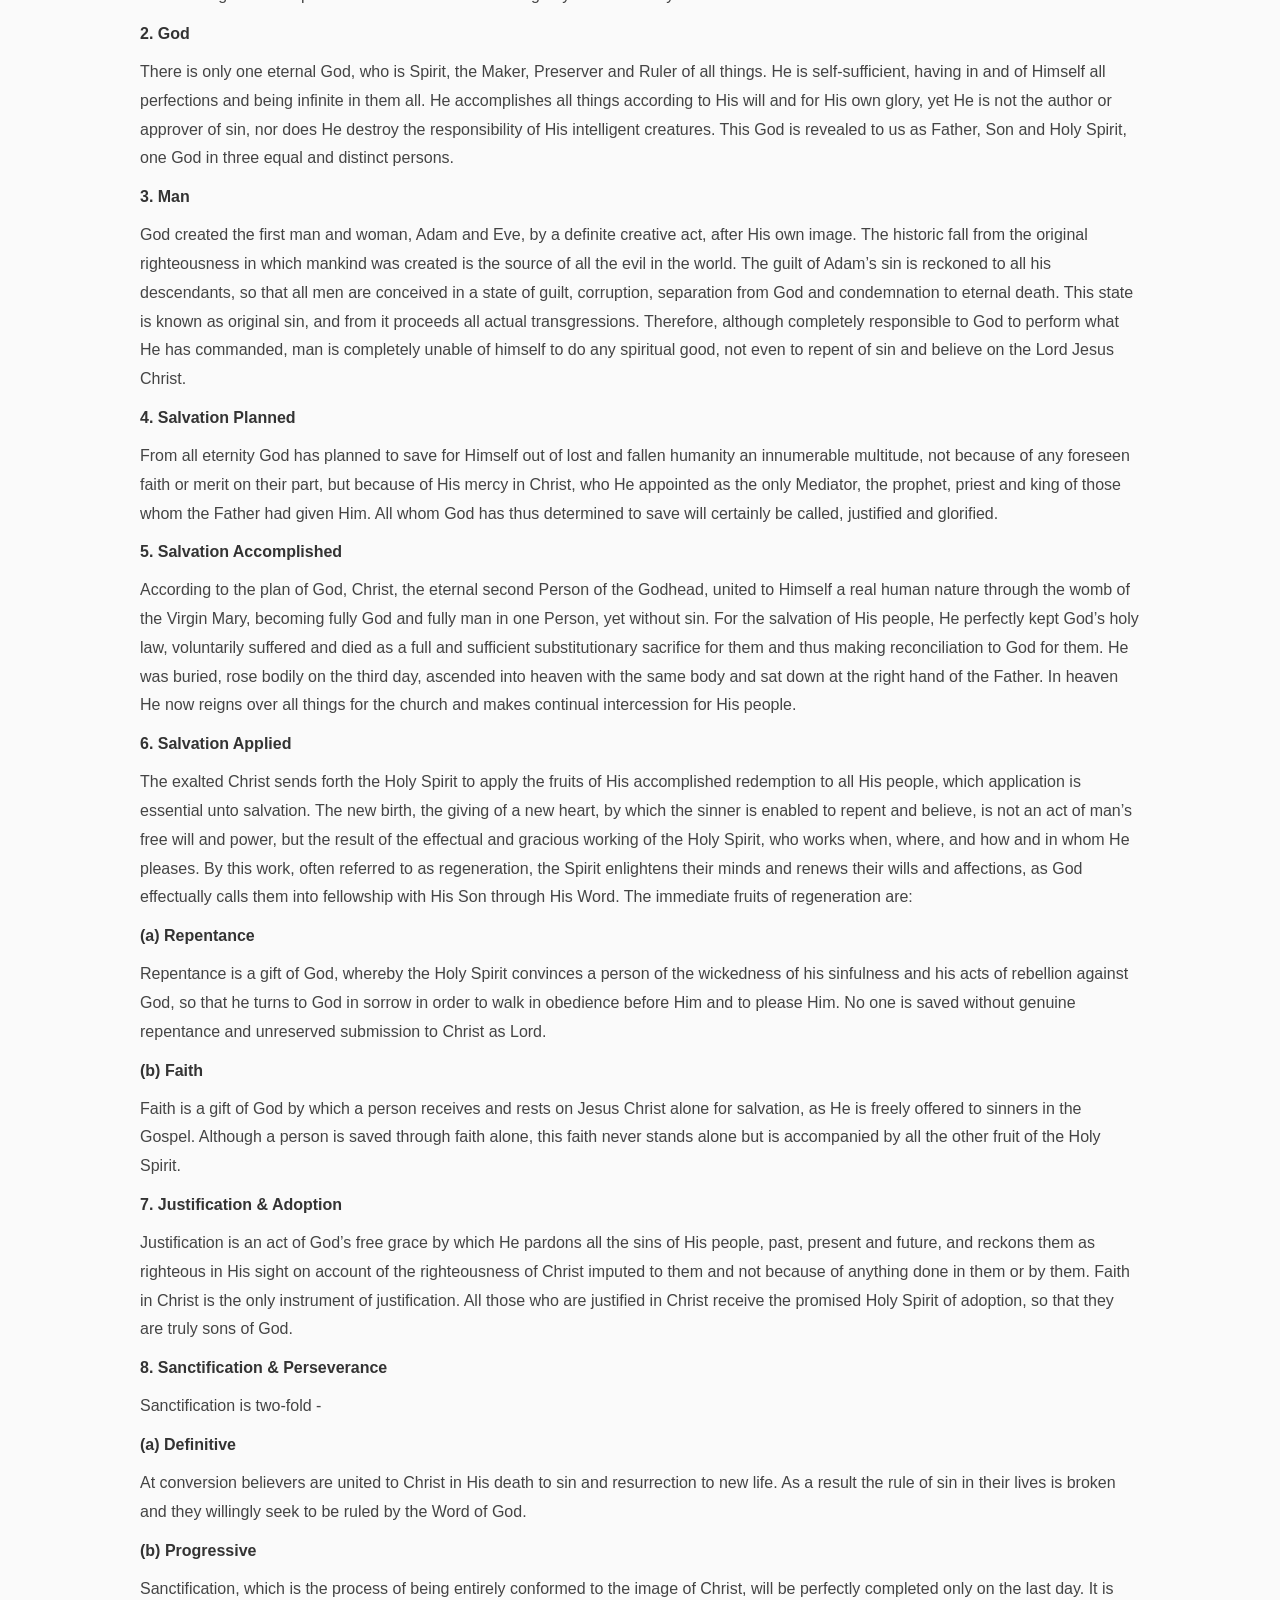
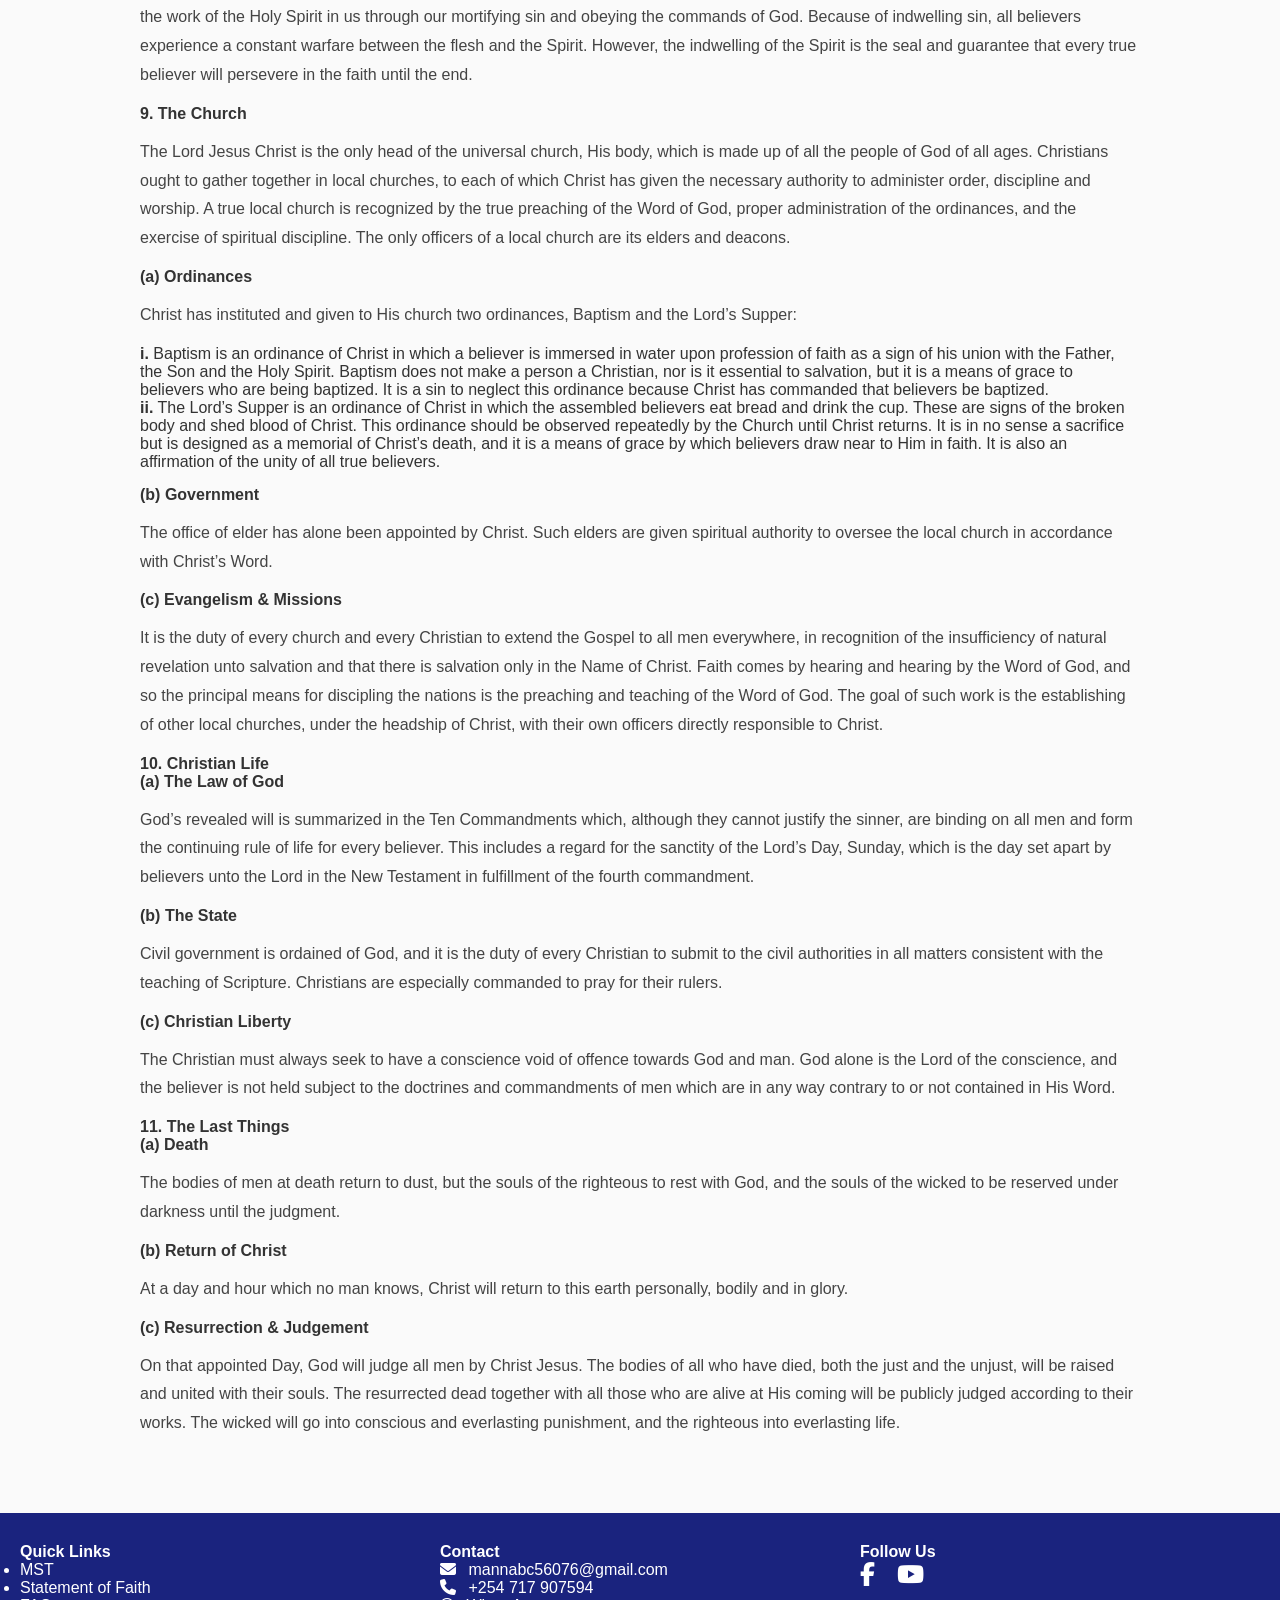
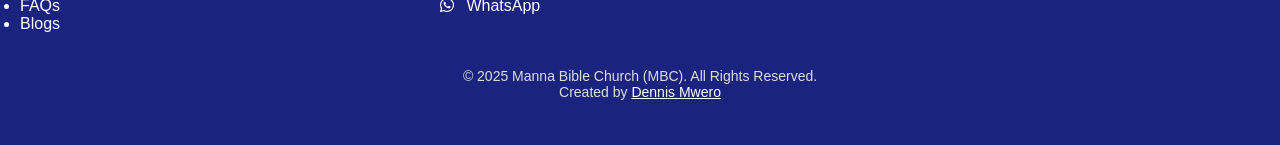
<file: statement-of-faith.html>
<!DOCTYPE html>
<html lang="en">
<head>
  <meta charset="UTF-8">
  <meta name="viewport" content="width=device-width, initial-scale=1.0">
  <title>Statement of Faith - Manna Bible Church Likoni</title>
  <link rel="stylesheet" href="assets/css/style.css">
  <script defer src="assets/js/script.js"></script>
  <link rel="stylesheet" href="https://cdnjs.cloudflare.com/ajax/libs/font-awesome/6.5.0/css/all.min.css">
</head>
<body>

  <!-- Header / Navbar -->
  <header>
    <a href="index.html" class="logo">
      <img src="assets/images/logo.png" alt="Manna Bible Church Logo">
      <h1>Manna Bible Church - Likoni</h1>
    </a>
    <nav class="navbar">
      <ul class="nav-links">
        <li><a href="index.html">Home</a></li>
        <li><a href="about.html">About Us</a></li>
        <li><a href="programs.html">Programs</a></li>
        <li><a href="sermons.php">Sermons</a></li>
        <li><a href="events.php">Events</a></li>
        <li><a href="gallery.php">Gallery</a></li>
        <li><a href="contact.html">Contact</a></li>
        <li><a href="blogs.php">Blogs & FAQs</a></li>
      </ul>
      <div class="menu-toggle"><i class="fa-solid fa-bars"></i></div>
    </nav>
  </header>

  <!-- Statement of Faith Section -->
  <section class="page-hero">
    <div class="overlay"></div>
    <div class="page-hero-text">
      <h2>Statement of Faith</h2>
      <p>“Your word is a lamp to my feet and a light to my path.” — Psalm 119:105</p>
    </div>
  </section>

  <section class="faith-content">
    <div class="container">
      <h2>We Are a Bible Church</h2>
      <p>
        At <strong>Manna Bible Church</strong>, we are distinguished by our conviction regarding the 
        <strong>authority of the Word of God</strong>. We believe in the inspiration, infallibility, 
        clarity, and sufficiency of the Scriptures. We also affirm that the Bible is without error in 
        all its parts, in its original form.
      </p>

      <p>
        Sadly, not all who profess the Christian faith regulate the life of the church in every area by God's Word. 
        Many assume — whether stated openly or not — that the Bible is not sufficient to guide the church in its 
        worship, government, and mission.
      </p>

      <h3>This belief lies behind much of the modern church movement, where the focus becomes:</h3>
      <ul class="faith-points">
        <li>✅ What works rather than what is biblical,</li>
        <li>✅ What attracts more people rather than what honors God,</li>
        <li>✅ What excites emotions rather than what feeds the soul,</li>
        <li>✅ What entertains rather than what edifies.</li>
      </ul>

      <p>
        At Manna Bible Church, we hold a different conviction: 
        <strong>The Bible alone defines what the church is and how it is to be governed.</strong>
      </p>

      <p>
        The Scriptures set the pattern for church leadership — Elders and Deacons — and describe their 
        qualifications and duties. The Scriptures define what true worship is and how it is to be offered.
      </p>

      <p>
        The Scriptures instruct us on who may become church members and what is required of them. 
        The Scriptures teach that the preaching of the whole counsel of God in the 66 books is central 
        to the church's life.
      </p>

      <h3>We believe God saves, builds, and reveals Christ through His Word:</h3>
      <ul class="faith-points">
        <li>📖 How does God save sinners?</li>
        <li>📖 How does He build up His saints?</li>
        <li>📖 How is Christ most powerfully displayed to His people?</li>
      </ul>

      <p>
        It is through the <strong>faithful preaching of the Word of God</strong>.
      </p>
      <p>
        For this reason, we reject the modern trends of shallow teaching, motivational talks, entertainment-driven worship, disorderly practices, and emotionally charged spectacles that distract from Christ. Instead, we are committed to making the Word of God central in the worship of God, the government of the church, and the daily life of every believer.
      </p>
      <h3>Doctrinal Convictions</h3>
      <p>
        We take the whole Bible, the 66 commonly received books of the Old and New Testaments, as our confession of faith. Although we accept no man-made confession as finally authoritative, we receive the 1689 Baptist Confession as true to the Bible, and adopt it as the fullest expression of our faith.<br>
        We present below a summary of what we believe the Bible teaches to instruct and guide us and to preserve us against false doctrine.
      </p>
      <ul>
        <strong>1. Scripture</strong><br>
        <p>The Scriptures of the Old and New Testaments are equally and in every part the Word of God, without any error, a sufficient and final revelation of all saving knowledge, faith and obedience. They must be received as the final authority in all matters of faith and practice. No other writings are accepted as Word of God or as having any such authority.</p>
        <strong>2. God</strong><br>
        <p>There is only one eternal God, who is Spirit, the Maker, Preserver and Ruler of all things. He is self-sufficient, having in and of Himself all perfections and being infinite in them all. He accomplishes all things according to His will and for His own glory, yet He is not the author or approver of sin, nor does He destroy the responsibility of His intelligent creatures. This God is revealed to us as Father, Son and Holy Spirit, one God in three equal and distinct persons.</p>
        <strong>3. Man</strong><br>
        <p>God created the first man and woman, Adam and Eve, by a definite creative act, after His own image. The historic fall from the original righteousness in which mankind was created is the source of all the evil in the world. The guilt of Adam’s sin is reckoned to all his descendants, so that all men are conceived in a state of guilt, corruption, separation from God and condemnation to eternal death. This state is known as original sin, and from it proceeds all actual transgressions. Therefore, although completely responsible to God to perform what He has commanded, man is completely unable of himself to do any spiritual good, not even to repent of sin and believe on the Lord Jesus Christ.</p>
        <strong>4. Salvation Planned</strong><br>
        <p>From all eternity God has planned to save for Himself out of lost and fallen humanity an innumerable multitude, not because of any foreseen faith or merit on their part, but because of His mercy in Christ, who He appointed as the only Mediator, the prophet, priest and king of those whom the Father had given Him. All whom God has thus determined to save will certainly be called, justified and glorified.</p>
        <strong>5. Salvation Accomplished</strong><br>
        <p>According to the plan of God, Christ, the eternal second Person of the Godhead, united to Himself a real human nature through the womb of the Virgin Mary, becoming fully God and fully man in one Person, yet without sin. For the salvation of His people, He perfectly kept God’s holy law, voluntarily suffered and died as a full and sufficient substitutionary sacrifice for them and thus making reconciliation to God for them. He was buried, rose bodily on the third day, ascended into heaven with the same body and sat down at the right hand of the Father. In heaven He now reigns over all things for the church and makes continual intercession for His people.</p>
        <strong>6. Salvation Applied</strong><br>
        <p>
          The exalted Christ sends forth the Holy Spirit to apply the fruits of His accomplished redemption to all His people, which application is essential unto salvation. The new birth, the giving of a new heart, by which the sinner is enabled to repent and believe, is not an act of man’s free will and power, but the result of the effectual and gracious working of the Holy Spirit, who works when, where, and how and in whom He pleases. By this work, often referred to as regeneration, the Spirit enlightens their minds and renews their wills and affections, as God effectually calls them into fellowship with His Son through His Word. The immediate fruits of regeneration are:
          <ul><strong>(a) Repentance</strong></ul>
          <p>Repentance is a gift of God, whereby the Holy Spirit convinces a person of the wickedness of his sinfulness and his acts of rebellion against God, so that he turns to God in sorrow in order to walk in obedience before Him and to please Him. No one is saved without genuine repentance and unreserved submission to Christ as Lord.</p>
          <ul><strong>(b) Faith</strong></ul>
          <p>Faith is a gift of God by which a person receives and rests on Jesus Christ alone for salvation, as He is freely offered to sinners in the Gospel. Although a person is saved through faith alone, this faith never stands alone but is accompanied by all the other fruit of the Holy Spirit.</p>
        </p>
        <strong>7. Justification & Adoption</strong><br>
        <p>Justification is an act of God’s free grace by which He pardons all the sins of His people, past, present and future, and reckons them as righteous in His sight on account of the righteousness of Christ imputed to them and not because of anything done in them or by them. Faith in Christ is the only instrument of justification. All those who are justified in Christ receive the promised Holy Spirit of adoption, so that they are truly sons of God.</p>
        <strong>8. Sanctification & Perseverance</strong><br>
        <p>
          Sanctification is two-fold -
          <ul><strong>(a) Definitive</strong></ul>
          <p>At conversion believers are united to Christ in His death to sin and resurrection to new life. As a result the rule of sin in their lives is broken and they willingly seek to be ruled by the Word of God.</p>
          <ul><strong>(b) Progressive</strong></ul>
          <p>Sanctification, which is the process of being entirely conformed to the image of Christ, will be perfectly completed only on the last day. It is the work of the Holy Spirit in us through our mortifying sin and obeying the commands of God. Because of indwelling sin, all believers experience a constant warfare between the flesh and the Spirit. However, the indwelling of the Spirit is the seal and guarantee that every true believer will persevere in the faith until the end.</p>
        </p>
        <strong>9. The Church</strong><br>
        <p>
          The Lord Jesus Christ is the only head of the universal church, His body, which is made up of all the people of God of all ages. Christians ought to gather together in local churches, to each of which Christ has given the necessary authority to administer order, discipline and worship. A true local church is recognized by the true preaching of the Word of God, proper administration of the ordinances, and the exercise of spiritual discipline. The only officers of a local church are its elders and deacons.
          <ul><strong>(a) Ordinances</strong></ul>
          <p>
            Christ has instituted and given to His church two ordinances, Baptism and the Lord’s Supper:
            <ul><strong>i.</strong> Baptism is an ordinance of Christ in which a believer is immersed in water upon profession of faith as a sign of his union with the Father, the Son and the Holy Spirit. Baptism does not make a person a Christian, nor is it essential to salvation, but it is a means of grace to believers who are being baptized. It is a sin to neglect this ordinance because Christ has commanded that believers be baptized.</ul>
            <ul><strong>ii.</strong> The Lord’s Supper is an ordinance of Christ in which the assembled believers eat bread and drink the cup. These are signs of the broken body and shed blood of Christ. This ordinance should be observed repeatedly by the Church until Christ returns. It is in no sense a sacrifice but is designed as a memorial of Christ’s death, and it is a means of grace by which believers draw near to Him in faith. It is also an affirmation of the unity of all true believers.</ul>
          </p>
          <ul><strong>(b) Government</strong></ul>
          <p>The office of elder has alone been appointed by Christ. Such elders are given spiritual authority to oversee the local church in accordance with Christ’s Word.</p>
          <ul><strong>(c) Evangelism & Missions</strong></ul>
          <p>It is the duty of every church and every Christian to extend the Gospel to all men everywhere, in recognition of the insufficiency of natural revelation unto salvation and that there is salvation only in the Name of Christ. Faith comes by hearing and hearing by the Word of God, and so the principal means for discipling the nations is the preaching and teaching of the Word of God. The goal of such work is the establishing of other local churches, under the headship of Christ, with their own officers directly responsible to Christ.</p>
        </p>
        <strong>10. Christian Life</strong><br>
        <ul><strong>(a) The Law of God</strong></ul>
        <p>God’s revealed will is summarized in the Ten Commandments which, although they cannot justify the sinner, are binding on all men and form the continuing rule of life for every believer. This includes a regard for the sanctity of the Lord’s Day, Sunday, which is the day set apart by believers unto the Lord in the New Testament in fulfillment of the fourth commandment.</p>
        <ul><strong>(b) The State</strong></ul>
        <p>Civil government is ordained of God, and it is the duty of every Christian to submit to the civil authorities in all matters consistent with the teaching of Scripture. Christians are especially commanded to pray for their rulers.</p>
        <ul><strong>(c) Christian Liberty</strong></ul>
        <p>The Christian must always seek to have a conscience void of offence towards God and man. God alone is the Lord of the conscience, and the believer is not held subject to the doctrines and commandments of men which are in any way contrary to or not contained in His Word.</p>
        <strong>11. The Last Things</strong><br>
        <ul><strong>(a) Death</strong></ul>
        <p>The bodies of men at death return to dust, but the souls of the righteous to rest with God, and the souls of the wicked to be reserved under darkness until the judgment.</p>
        <ul><strong>(b) Return of Christ</strong></ul>
        <p>At a day and hour which no man knows, Christ will return to this earth personally, bodily and in glory.</p>
        <ul><strong>(c) Resurrection & Judgement</strong></ul>
        <p>On that appointed Day, God will judge all men by Christ Jesus. The bodies of all who have died, both the just and the unjust, will be raised and united with their souls. The resurrected dead together with all those who are alive at His coming will be publicly judged according to their works. The wicked will go into conscious and everlasting punishment, and the righteous into everlasting life.</p>
      </ul>
    </div>
  </section>

  <!-- Footer -->
  <footer>
    <div class="footer-content">
      <div class="quick-links">
        <h4>Quick Links</h4>
        <ul>
          <li><a href="mst.html">MST</a></li>
          <li><a href="statement-of-faith.html">Statement of Faith</a></li>
          <li><a href="blogs.php">FAQs</a></li>
          <li><a href="blogs.php">Blogs</a></li>
        </ul>
      </div>

      <div class="contact-info">
        <h4>Contact</h4>
        <p><i class="fa-solid fa-envelope"></i> <a href="mailto:mannabc56076@gmail.com">mannabc56076@gmail.com</a></p>
        <p><i class="fa-solid fa-phone"></i> <a href="tel:+254717907594">+254 717 907594</a></p>
        <p><i class="fa-brands fa-whatsapp"></i> <a href="https://wa.me/254717907594" target="_blank">WhatsApp</a></p>
      </div>

      <div class="socials">
        <h4>Follow Us</h4>
        <div class="social-icons">
          <a href="https://www.facebook.com/share/16YwfMuJMT/" target="_blank"><i class="fa-brands fa-facebook-f"></i></a>
          <a href="https://youtube.com/@dalmasnzai2746?si=pbBVOrkEGIsOZNfR" target="_blank"><i class="fa-brands fa-youtube"></i></a>
        </div>
      </div>
    </div>

    <div class="footer-bottom">
      <p>© 2025 Manna Bible Church (MBC). All Rights Reserved.</p>
      <p>Created by <a href="https://www.facebook.com/share/1DKm1beyDE/" target="_blank">Dennis Mwero</a></p>
    </div>
  </footer>

</body>
</html>
</file>
<file: assets/css/style.css>
* {
  margin: 0;
  padding: 0;
  box-sizing: border-box;
  font-family: 'Segoe UI', sans-serif;
}

body {
  color: #333;
  background: #fafafa;
}

/* Header & Navbar */
header {
  background: #1a237e;
  color: #fff;
  display: flex;
  justify-content: space-between;
  align-items: center;
  padding: 10px 20px;
  flex-wrap: wrap;
  position: relative;
  z-index: 1000;
}

.logo {
  display: flex;
  align-items: center;
  gap: 10px;
}

.logo img {
  width: 50px;
  height: 50px;
}

.logo {
  display: flex;
  align-items: center;
  text-decoration: none;
  color: white; /* or your navbar text color */
}

.logo img {
  height: 50px;
  margin-right: 10px;
}

.logo h1 {
  font-size: 1.5rem;
  font-weight: 700;
  color: white;
}

.logo:hover {
  text-decoration: none;
  opacity: 0.9; /* subtle hover feedback */
}


.navbar ul {
  display: flex;
  list-style: none;
  gap: 20px;
}

.navbar a {
  color: #fff;
  text-decoration: none;
  font-weight: 500;
}

.navbar a:hover,
.navbar .active {
  text-decoration: underline;
}

nav ul li a:hover {
  text-decoration: none;
  border-bottom: 2px solid #ffd700;
  padding-bottom: 2px;
}


/* Mobile Menu */
.menu-toggle {
  display: none;
  font-size: 30px;
  cursor: pointer;
}

@media (max-width: 768px) {
  .nav-links {
    display: none;
    flex-direction: column;
    background: #1a237e;
    width: 100%;
    padding: 10px 0;
  }

  .nav-links.show {
    display: flex;
  }

  .menu-toggle {
    display: block;
  }
}

/* Hero Section */
.hero {
  background: url('../images/hero.webp') no-repeat center/cover;
  color: white;
  text-align: center;
  padding: 100px 20px;
}

.hero {
  position: relative;
  background: url('../images/hero.webp') no-repeat center center/cover; /* adjust your path */
  height: 100vh;
  color: #fff;
  display: flex;
  align-items: center;
  justify-content: center;
  text-align: center;
  overflow: hidden;
}

/* semi-transparent black overlay */
.hero .overlay {
  position: absolute;
  top: 0;
  left: 0;
  right: 0;
  bottom: 0;
  background: rgba(0, 0, 0, 0.55);
  z-index: 1;
}

/* hero text sits above overlay */
.hero-text {
  position: relative;
  z-index: 2;
  padding: 20px;
  max-width: 800px;
}

.hero-text h2 {
  font-size: 2.5rem;
  margin-bottom: 10px;
}

.hero-text p {
  font-size: 1.3rem;
  margin-bottom: 20px;
}

.hero-text .theme {
  font-size: 1.2rem;
  font-style: italic;
  color: #e3f2fd;
}

/* optional fade-in animation */
.hero-text h2,
.hero-text p,
.hero-text .theme {
  opacity: 0;
  transform: translateY(20px);
  animation: fadeInUp 1s ease forwards;
}

.hero-text h2 { animation-delay: 0.3s; }
.hero-text p { animation-delay: 0.7s; }
.hero-text .theme { animation-delay: 1.1s; }

@keyframes fadeInUp {
  from { opacity: 0; transform: translateY(20px); }
  to { opacity: 1; transform: translateY(0); }
}


.theme {
  margin-top: 15px;
  font-style: italic;
}

/* Grid Section */
.mission-vision {
  display: grid;
  grid-template-columns: repeat(auto-fit, minmax(250px, 1fr));
  gap: 20px;
  padding: 40px 20px;
  background: #fff;
}

.grid-card {
  background: #f5f5f5;
  border-radius: 10px;
  padding: 20px;
  text-align: center;
  transition: transform 0.3s;
}

.grid-card:hover {
  transform: scale(1.05);
  background: #e8eaf6;
}

/* Info Sections */
.info-section {
  display: grid;
  grid-template-columns: repeat(auto-fit, minmax(300px, 1fr));
  gap: 20px;
  padding: 40px 20px;
}

.info-box {
  background: #fff;
  padding: 20px;
  border-left: 5px solid #1a237e;
  border-radius: 8px;
}

.read-more {
  color: #1a237e;
  font-weight: bold;
  text-decoration: none;
}

/* MST Section */
.mst-section {
  background: #fff;
  padding: 60px 20px;
}

.mst-container {
  display: flex;
  align-items: center;
  justify-content: center;
  gap: 40px;
  max-width: 1000px;
  margin: auto;
  flex-wrap: wrap;
}

.mst-image img {
  width: 100%;
  max-width: 450px;
  border-radius: 8px;
}

.mst-text {
  max-width: 500px;
}

.mst-text h2 {
  font-size: 1.8em;
  margin-bottom: 15px;
}

.mst-text p {
  font-size: 1.05em;
  margin-bottom: 20px;
  color: #444;
  line-height: 1.6;
}

.mst-btn {
  background: #0097a7;
  color: white;
  padding: 12px 30px;
  border-radius: 4px;
  text-decoration: none;
  font-weight: bold;
  letter-spacing: 1px;
  text-transform: uppercase;
  transition: background 0.3s;
}

.mst-btn:hover {
  background: #007c91;
}

/* Map */
.map-section {
  text-align: center;
  margin: 40px 0;
}

/* Footer */
footer {
  background: #1a237e;
  color: white;
  padding: 30px 20px;
}

.footer-content {
  display: grid;
  grid-template-columns: repeat(auto-fit, minmax(250px, 1fr));
  gap: 20px;
}

.footer-content a {
  color: #fff;
  text-decoration: none;
}

.footer-content i {
  margin-right: 8px;
}

.social-icons a {
  margin-right: 10px;
  font-size: 1.5em;
}

.footer-bottom {
  text-align: center;
  margin-top: 20px;
  font-size: 0.9em;
}

@media (max-width: 768px) {
  .nav-links {
    display: flex;
    flex-direction: column;
    background: #1a237e;
    width: 100%;
    padding: 10px 0;
    max-height: 0;
    overflow: hidden;
    transition: max-height 0.4s ease;
  }

  .nav-links.show {
    max-height: 400px; /* enough to show all links */
  }

  .menu-toggle {
    display: block;
  }
}

/* Contact Page */
.contact-section {
  padding: 60px 20px;
  background: #fff;
}

.contact-container {
  display: flex;
  justify-content: space-between;
  gap: 40px;
  flex-wrap: wrap;
  max-width: 1000px;
  margin: auto;
}

.contact-info-box, .contact-form-box {
  flex: 1;
  min-width: 300px;
  background: #f5f5f5;
  padding: 25px;
  border-radius: 8px;
}

.contact-info-box h3,
.contact-form-box h3 {
  color: #1a237e;
  margin-bottom: 15px;
}

.contact-form-box form {
  display: flex;
  flex-direction: column;
  gap: 15px;
}

.contact-form-box input,
.contact-form-box textarea {
  padding: 12px;
  border: 1px solid #ccc;
  border-radius: 4px;
  font-size: 1em;
  width: 100%;
}

.contact-form-box button {
  background: #1a237e;
  color: white;
  border: none;
  padding: 12px;
  border-radius: 4px;
  font-weight: bold;
  cursor: pointer;
  transition: background 0.3s;
}

.contact-form-box button:hover {
  background: #0d1850;
}

@media (max-width: 768px) {
  .contact-container {
    flex-direction: column;
  }
}

/* Statement of Faith Page */
.page-hero {
  position: relative;
  background: url('../images/faith-bg.jpg') center/cover no-repeat;
  height: 40vh;
  display: flex;
  align-items: center;
  justify-content: center;
  text-align: center;
  color: white;
}

.page-hero .overlay {
  position: absolute;
  inset: 0;
  background: rgba(0, 0, 0, 0.6);
}

.page-hero-text {
  position: relative;
  z-index: 2;
  max-width: 800px;
}

.faith-content {
  padding: 60px 20px;
  background-color: #fafafa;
}

.faith-content .container {
  max-width: 1000px;
  margin: auto;
}

.faith-content h2, .faith-content h3 {
  text-align: center;
  color: #333;
}

.faith-content p {
  color: #444;
  line-height: 1.8;
  margin: 15px 0;
}

.faith-points {
  list-style: none;
  padding: 0;
  margin: 20px 0;
}

.faith-points li {
  margin: 8px 0;
  font-size: 1.1em;
}

/* History Page */
.history-hero {
  background: url('../images/history-bg.webp') center/cover no-repeat;
  position: relative;
  height: 50vh;
  display: flex;
  justify-content: center;
  align-items: center;
  text-align: center;
  color: white;
}

.history-hero .overlay {
  background-color: rgba(0, 0, 0, 0.6);
  position: absolute;
  inset: 0;
}

.history-hero .hero-text {
  position: relative;
  z-index: 1;
  padding: 20px;
}

.history-content {
  background-color: #f9f9f9;
  padding: 60px 10%;
  color: #333;
}

.history-content h2 {
  text-align: center;
  font-size: 2rem;
  margin-bottom: 20px;
}

.history-content p {
  line-height: 1.8;
  margin-bottom: 20px;
  text-align: justify;
}

.footer-bottom {
    text-align: center;
    padding: 15px 0;
    color: #ddd;
    font-size: 14px;
}

.footer-bottom a {
    color: #fff;
    text-decoration: underline;
}

.footer-bottom a:hover {
    color: #ffdd57;
}

.grid-card p a {
    color: #4b0082;
    font-weight: 600;
    text-decoration: none;
}

.grid-card p a:hover {
    text-decoration: underline;
}

.grid-card i {
    margin-right: 6px;
    color: #4b0082;
}
</file>
